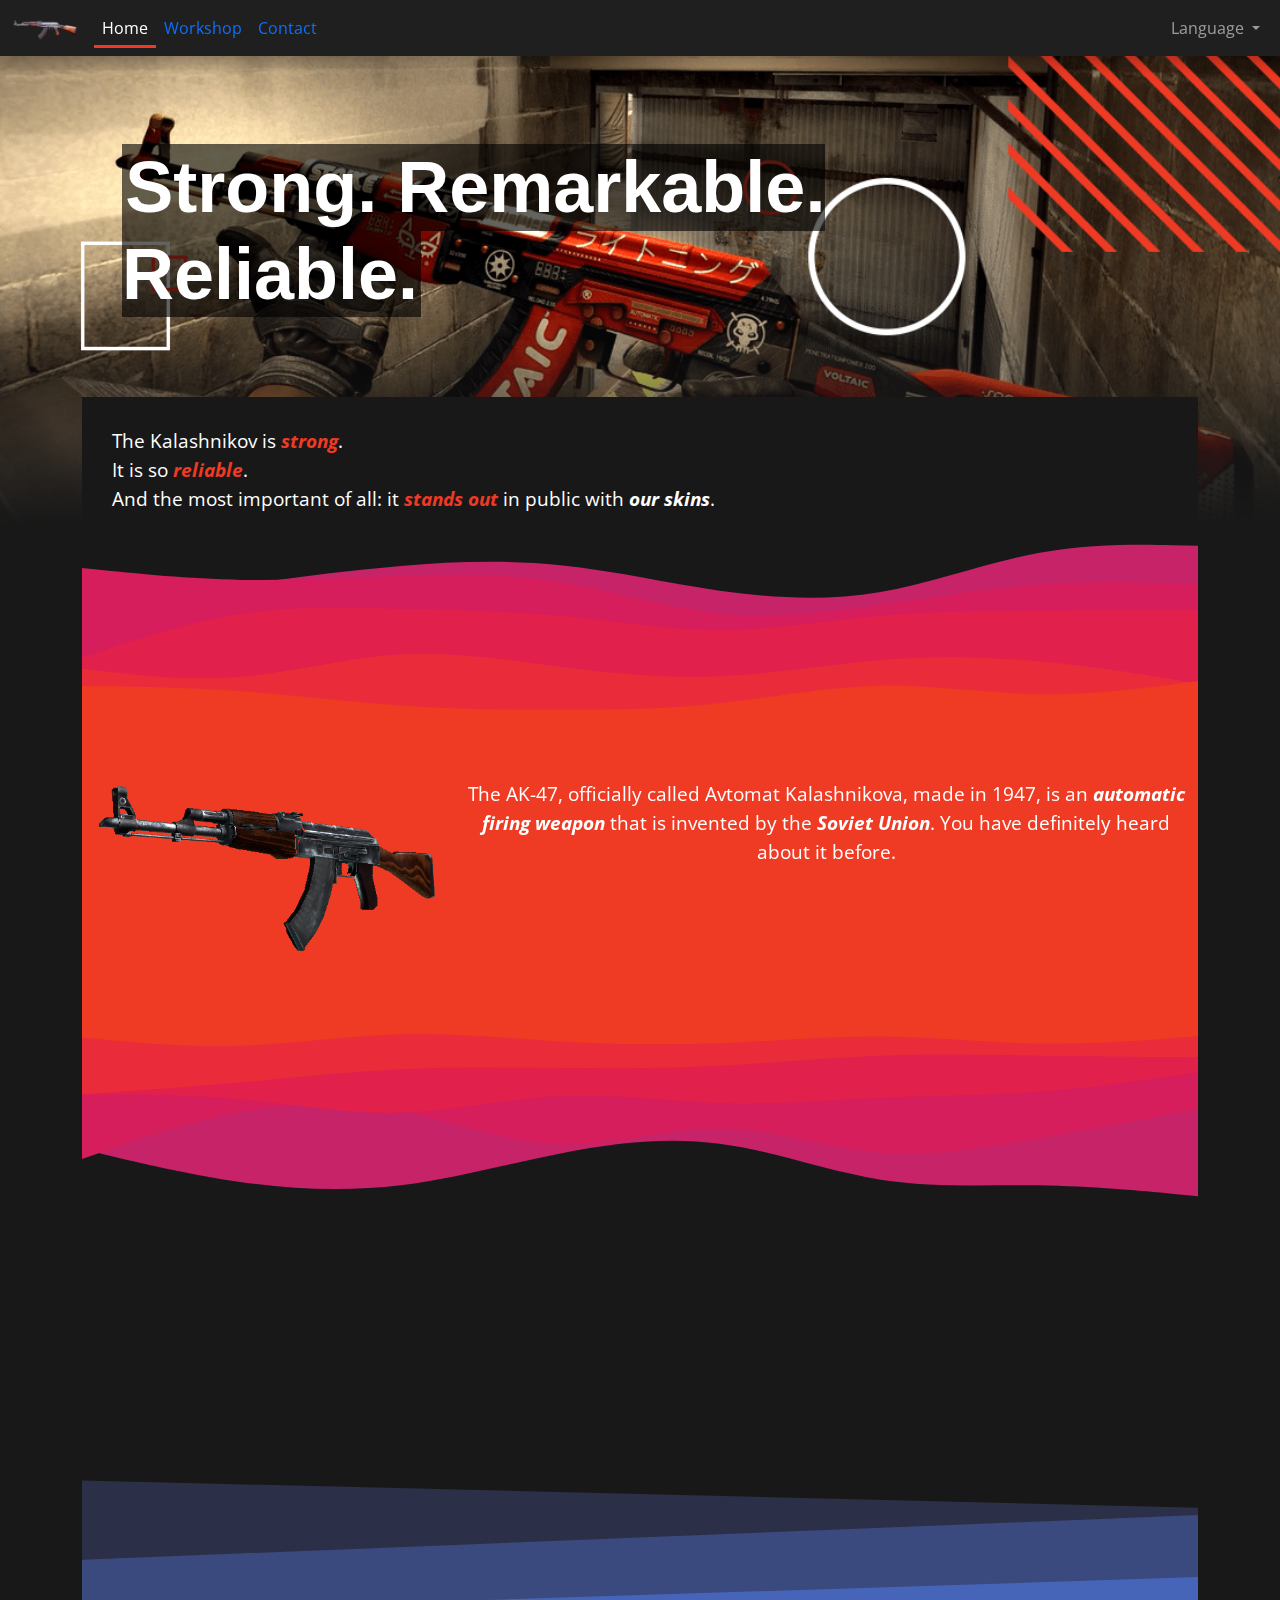
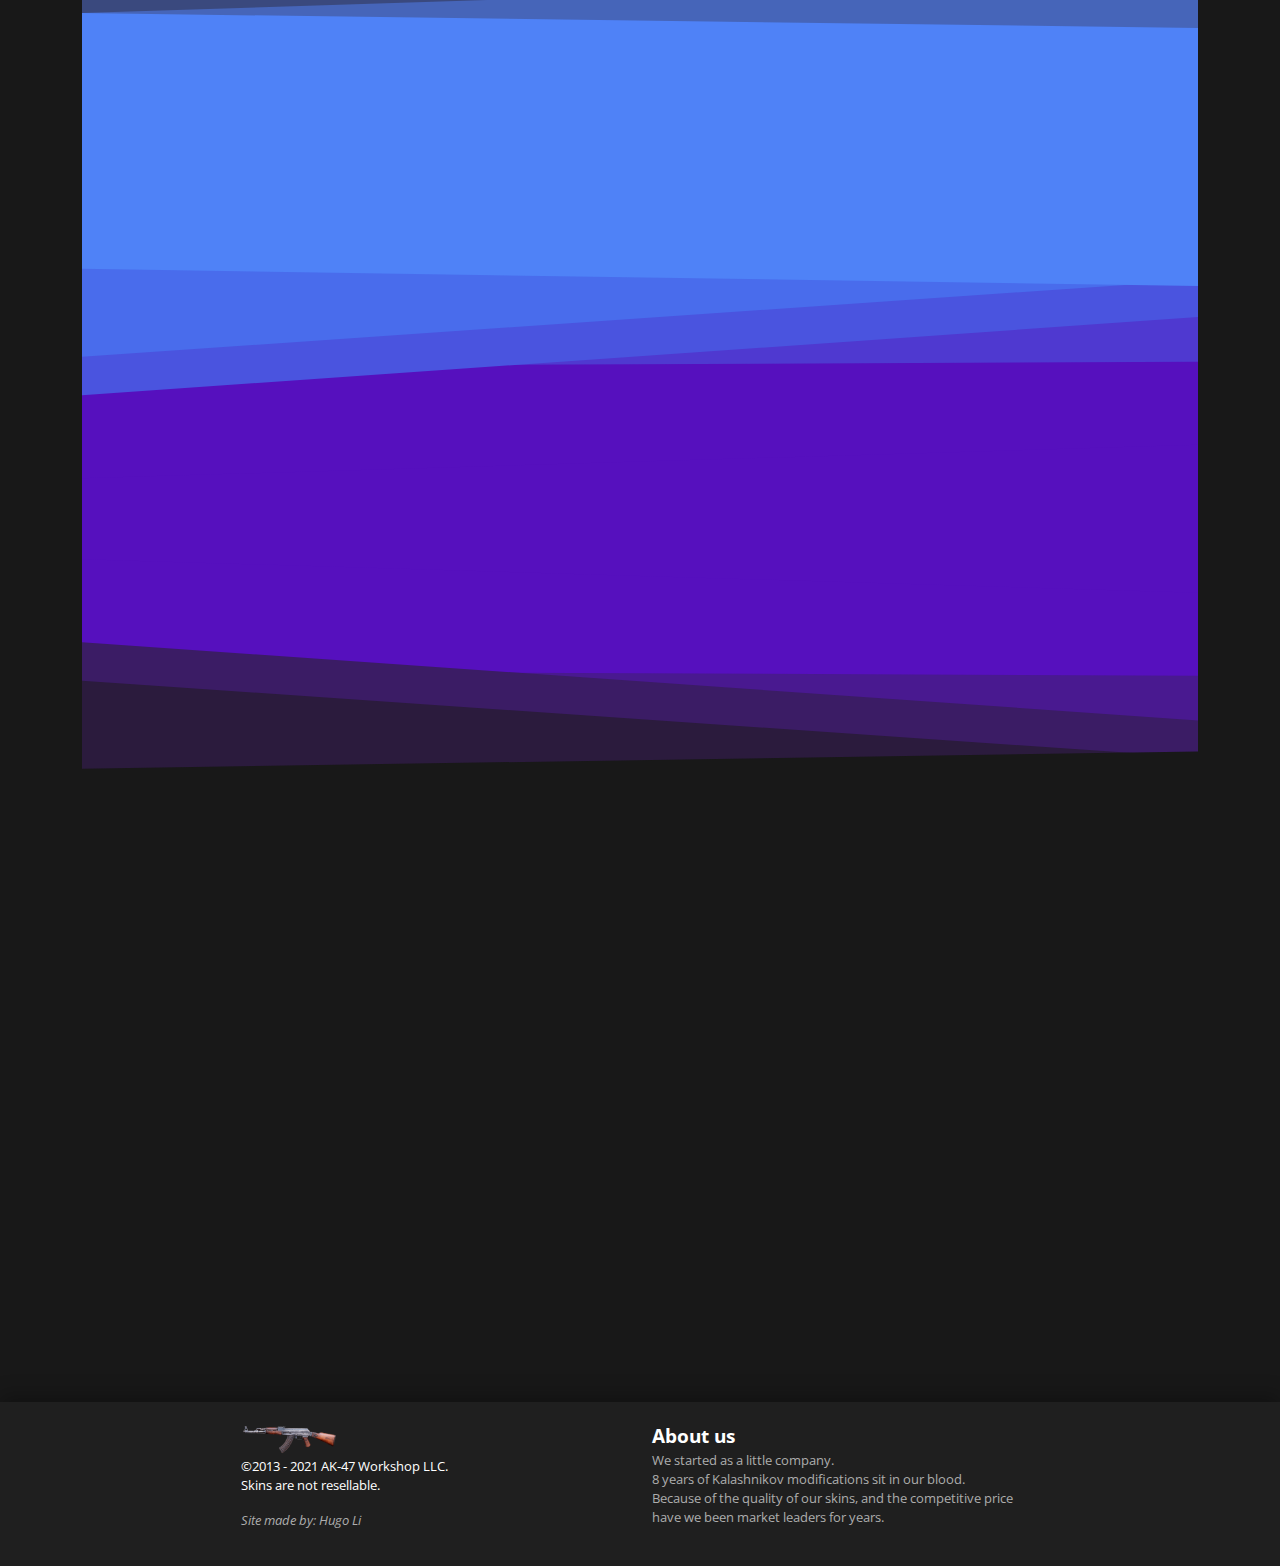
<file: lang-en/index.html>
<!DOCTYPE html>

<html lang="nl">

<head>
  <meta charset="UTF-8">
  <link href="https://fonts.googleapis.com/css?family=Open+Sans" rel="stylesheet">
  <link rel="stylesheet" href="https://fonts.googleapis.com/icon?family=Material+Icons+Outlined">
  <meta name="viewport" content="width=device-width, initial-scale=1.0">
  <link href="https://cdn.jsdelivr.net/npm/bootstrap@5.1.2/dist/css/bootstrap.min.css" rel="stylesheet">
  <script src="https://cdn.jsdelivr.net/npm/bootstrap@5.1.2/dist/js/bootstrap.bundle.min.js"></script>
  <link rel="stylesheet" href="../ITN.css">
  <link rel="stylesheet" href="https://unpkg.com/aos@next/dist/aos.css" />
  <title>AK-47 Workshop</title>
  <link rel="icon" href="../logo.png">
</head>

<body>
  <nav class="navbar navbar-expand-sm navbar-dark fixed-top dropshadow" style="background-color: #1f1f1f;">
    <div class="container-fluid">
      <a class="navbar-brand" href="#">
        <img src="../logo.png" width="auto" height="24">
      </a>
      <button class="navbar-toggler" type="button" data-bs-toggle="collapse" data-bs-target="#navbarNavDropdown"
        aria-controls="navbarNavDropdown" aria-expanded="false" aria-label="Toggle navigation">
        <span class="navbar-toggler-icon"></span>
      </button>
      <div class="collapse navbar-collapse" id="navbarNavDropdown">
        <ul class="navbar-nav me-auto">
          <li class="nav-item nav">
            <a class="nav-link active activenav" href="#">Home</a>
          </li>
          <li class="nav-item nav">
            <a class="nav-link" href="./workshop.html">Workshop</a>
          </li>
          <li class="nav-item nav">
            <a class="nav-link" href="./contact.html">Contact</a>
          </li>
        </ul>
        <ul class="navbar-nav ms-auto">
          <li class="nav-item dropdown">
            <a class="nav-link dropdown-toggle" href="#" id="navbarDropdownMenuLink" role="button"
              data-bs-toggle="dropdown" aria-expanded="false">
              Language
            </a>
            <ul class="dropdown-menu dropdown-menu-dark" style="background-color: #1f1f1f;"
              aria-labelledby="navbarDropdownMenuLink">
              <li><a class="dropdown-item" href="../lang-nl/index.html">NL</a></li>
              <li><a class="dropdown-item active" href="#">EN</a></li>
            </ul>
          </li>
        </ul>
      </div>
    </div>
  </nav>

  <div class="centerDiv">
    <img src="../indexImage2.png" class="headerImage noselect" />
  </div>
  <div class="container">

    <h1><span>Strong. Remarkable. <br>Reliable. </span></h1>
    <header>
      <p class="groter">The Kalashnikov is <span class="bold italic orange">strong</span>.
        <br>It is so <span class="bold italic orange">reliable</span>.
        <br>And the most important of all: it <span class="bold italic orange">stands out</span> in public with <span
          class="bold italic">our skins</span>.
      </p>
    </header>

    <div class="layer grijs-oranje"></div>

    <div class="container">
      <div class="row align-items-center" style="background-color: #ef3a24;">
        <div class="col-sm-4 text-center">
          <img src="../ak47.png" width="100%" data-aos="fade-left">
        </div>
        <div class="col-sm-8 text-center">
          <p class="white" data-aos="fade-left">The AK-47, officially called Avtomat Kalashnikova, made in 1947, is an
            <span class="bold italic">automatic firing weapon</span> that is invented by the <span
              class="bold italic">Soviet Union</span>. You have definitely heard about it before.</p>
          <p class="white" data-aos="fade-left">There are 500 million weapons that roam around the planet, where <span
              class="bold italic">100 million</span> are AK-47s.</p>
        </div>
      </div>
    </div>

    <div class="layer oranje-grijs"></div>
    <div class="legepadding-klein"></div>

    <nav>
      <div class="container">
        <div class="row align-items-center">
          <div class="col-sm-4 text-center" style="background-color: #181818;" data-aos="fade">
            <p class="white text-center" style="font-size: x-large;">Our pages:</p>
          </div>
          <div class="col-sm-4 text-center niet-wrappen" style="background-color: #181818;" data-aos="fade">
            <button class="grote-knop" onclick=window.location.href='workshop.html'>
              <a role="button" class="white italic"><span class="material-icons-outlined">store</span> Workshop</a>
            </button>
          </div>
          <div class="col-sm-4 text-center niet-wrappen" style="background-color: #181818;" data-aos="fade">
            <button class="grote-knop" onclick=window.location.href='contact.html'>
              <a role="button" class="white italic"><span class="material-icons-outlined">alternate_email</span>
                Contact</a>
            </button>
          </div>
        </div>
      </div>
    </nav>

    <div class="legepadding-klein"></div>
    <div class="layer grijs-blauw"></div>

    <div class="container">
      <div class="row align-items-center" style="background-color: #4f82f7;">
        <div class="col-sm-5 text-center" data-aos="fade-right">
          <p class="white bold" style="font-size: x-large; margin-bottom: -4px;">AK-47 Workshop</p>
          <p class="white italic">Based in Belgium</p>
        </div>
        <div class="col-sm-7 text-center">
          <p class="white" style="margin: 20px 40px;" data-aos="fade-right">The AK-47 is a masterpiece. Our company
            based in Belgium makes these weapons even more beautiful by modifying skins on them.
          </p>
          <p class="white" data-aos="fade-right">View our selection in the <span class="bold">Workshop</span>. <br>
            You can order and make an appointment with us in <span class="bold">Contact</span>.</p>
        </div>
      </div>
    </div>

    <div class="layer blauw-paars"></div>

    <div style="background-color: #5610be; padding-bottom: 0px;">
      <div id="demo" class="carousel slide" data-bs-ride="carousel" data-aos="fade">

        <div class="carousel-inner">
          <div class="carousel-item active" data-bs-interval="4000">
            <figure class="text-center">
              <blockquote class="blockquote">
                <p class="white" style="padding: 0px 50px">Very friendly people. They've modified my AK-47 and it
                  couldn't be any better.</p>
              </blockquote>
              <figcaption class="blockquote-footer" style="color:rgb(173, 173, 173);">
                Popular writer in <cite title="Source Title">HLN</cite>
              </figcaption>
            </figure>
          </div>
          <div class="carousel-item" data-bs-interval="4000">
            <figure class="text-center">
              <blockquote class="blockquote">
                <p class="white" style="padding: 0px 50px">Insanely pretty skins. They are a real game changer.</p>
              </blockquote>
              <figcaption class="blockquote-footer" style="color:rgb(173, 173, 173);">
                Writer in <cite title="Source Title">VRT NWS</cite>
              </figcaption>
            </figure>
          </div>
          <div class="carousel-item" data-bs-interval="4000">
            <figure class="text-center">
              <blockquote class="blockquote">
                <p class="white" style="padding: 0px 50px">I recommend this so much! Never in my life have I seen such
                  pretty guns before me.</p>
              </blockquote>
              <figcaption class="blockquote-footer" style="color:rgb(173, 173, 173);">
                Ministry of Security Belgium
              </figcaption>
            </figure>
          </div>
        </div>

        <button class="carousel-control-prev" type="button" data-bs-target="#demo" data-bs-slide="prev">
          <span class="carousel-control-prev-icon"></span>
        </button>
        <button class="carousel-control-next" type="button" data-bs-target="#demo" data-bs-slide="next">
          <span class="carousel-control-next-icon"></span>
        </button>
      </div>
    </div>

    <div class="layer paars-grijs"></div>

    <div class="legepadding"></div>

    <div class="container">
      <div class="row">
        <div class="col-lg-4" data-aos="fade-down">
          <p class="white bold">How does an <span class="orange">AK-47</span> work?</p>
          <p class="white italic text-sm-end text-fluid">"The world's most popular weapon. A weapon that all fighters
            love. An elegantly simple 9lb amalgamation of forged steel and plywood. It won't break, won't seize, and
            won't overheat. It will shoot whether it is covered in mud or filled
            with sand. It is so simple that even a child can use it; and they do. The Soviets put the gun on a coin.
            Mozambique put it on their flag. Since the end of the Cold War, the Kalashnikov has become the largest
            export product of the Russian people." </p>
        </div>
        <div class="col-lg-8" data-aos="fade-up">
          <div class="containerembed">
            <iframe src="https://www.youtube.com/embed/_eQLFVpOYm4" frameborder="0" allowfullscreen
              class="video"></iframe>
          </div>
        </div>
      </div>
    </div>

    <div class="legepadding"></div>

  </div>
  <div class="container-fluid dropshadowtop" style="padding: 20px; background-color:#1f1f1f">
    <div class="container">
      <div class="row">
        <div class="col-sm-6 footerpadding">
          <a class="navbar-brand" href="#">
            <img src="../logo.png" width="auto" height="35">
          </a>
          <p class="kleiner white">©2013 - 2021 AK-47 Workshop LLC.<br>
            Skins are not resellable.</p>
          <p class="kleiner white italic" style="color:rgb(173, 173, 173);">Site made by: Hugo Li</p>
        </div>
        <div class="col-sm-6 footerpadding-rechts">
          <p class="kleiner white" style="color:rgb(173, 173, 173);"><span class="bold groter white">About us</span><br>
            We started as a little company. <br>
            8 years of Kalashnikov modifications sit in our blood.<br>
            Because of the quality of our skins, and the competitive price have we been market leaders for years.
            <br>
          </p>
        </div>
      </div>
    </div>
  </div>

  <script src="https://unpkg.com/aos@next/dist/aos.js"></script>
  <script>
    AOS.init();
    AOS.init({
      // Global settings:
      disable: false, // accepts following values: 'phone', 'tablet', 'mobile', boolean, expression or function
      startEvent: 'DOMContentLoaded', // name of the event dispatched on the document, that AOS should initialize on
      initClassName: 'aos-init', // class applied after initialization
      animatedClassName: 'aos-animate', // class applied on animation
      useClassNames: false, // if true, will add content of `data-aos` as classes on scroll
      disableMutationObserver: false, // disables automatic mutations' detections (advanced)
      debounceDelay: 50, // the delay on debounce used while resizing window (advanced)
      throttleDelay: 99, // the delay on throttle used while scrolling the page (advanced)

      // Settings that can be overridden on per-element basis, by `data-aos-*` attributes:
      offset: 100, // offset (in px) from the original trigger point
      delay: 200, // values from 0 to 3000, with step 50ms
      duration: 1200, // values from 0 to 3000, with step 50ms
      easing: 'ease', // default easing for AOS animations
      once: false, // whether animation should happen only once - while scrolling down
      mirror: false, // whether elements should animate out while scrolling past them
      anchorPlacement: 'top-bottom', // defines which position of the element regarding to window should trigger the animation
    });
  </script>
</body>

</html>
</file>
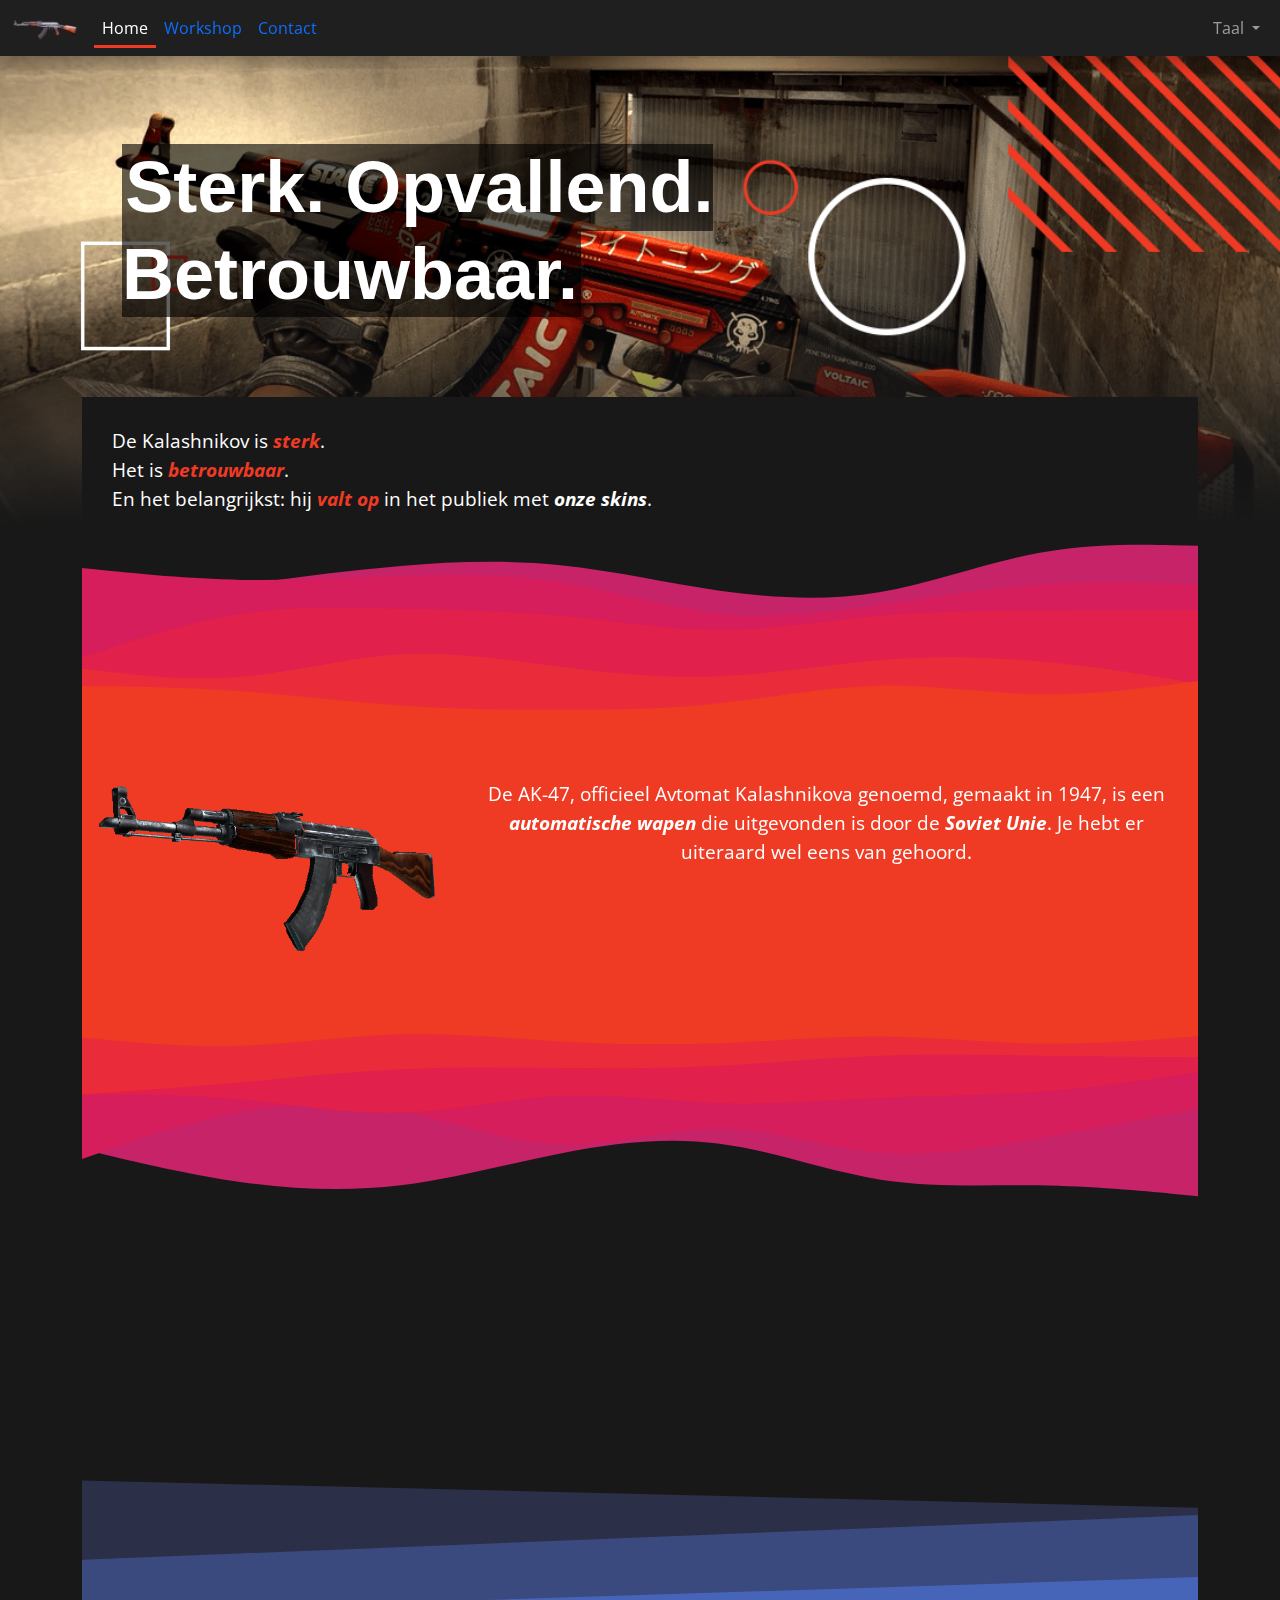
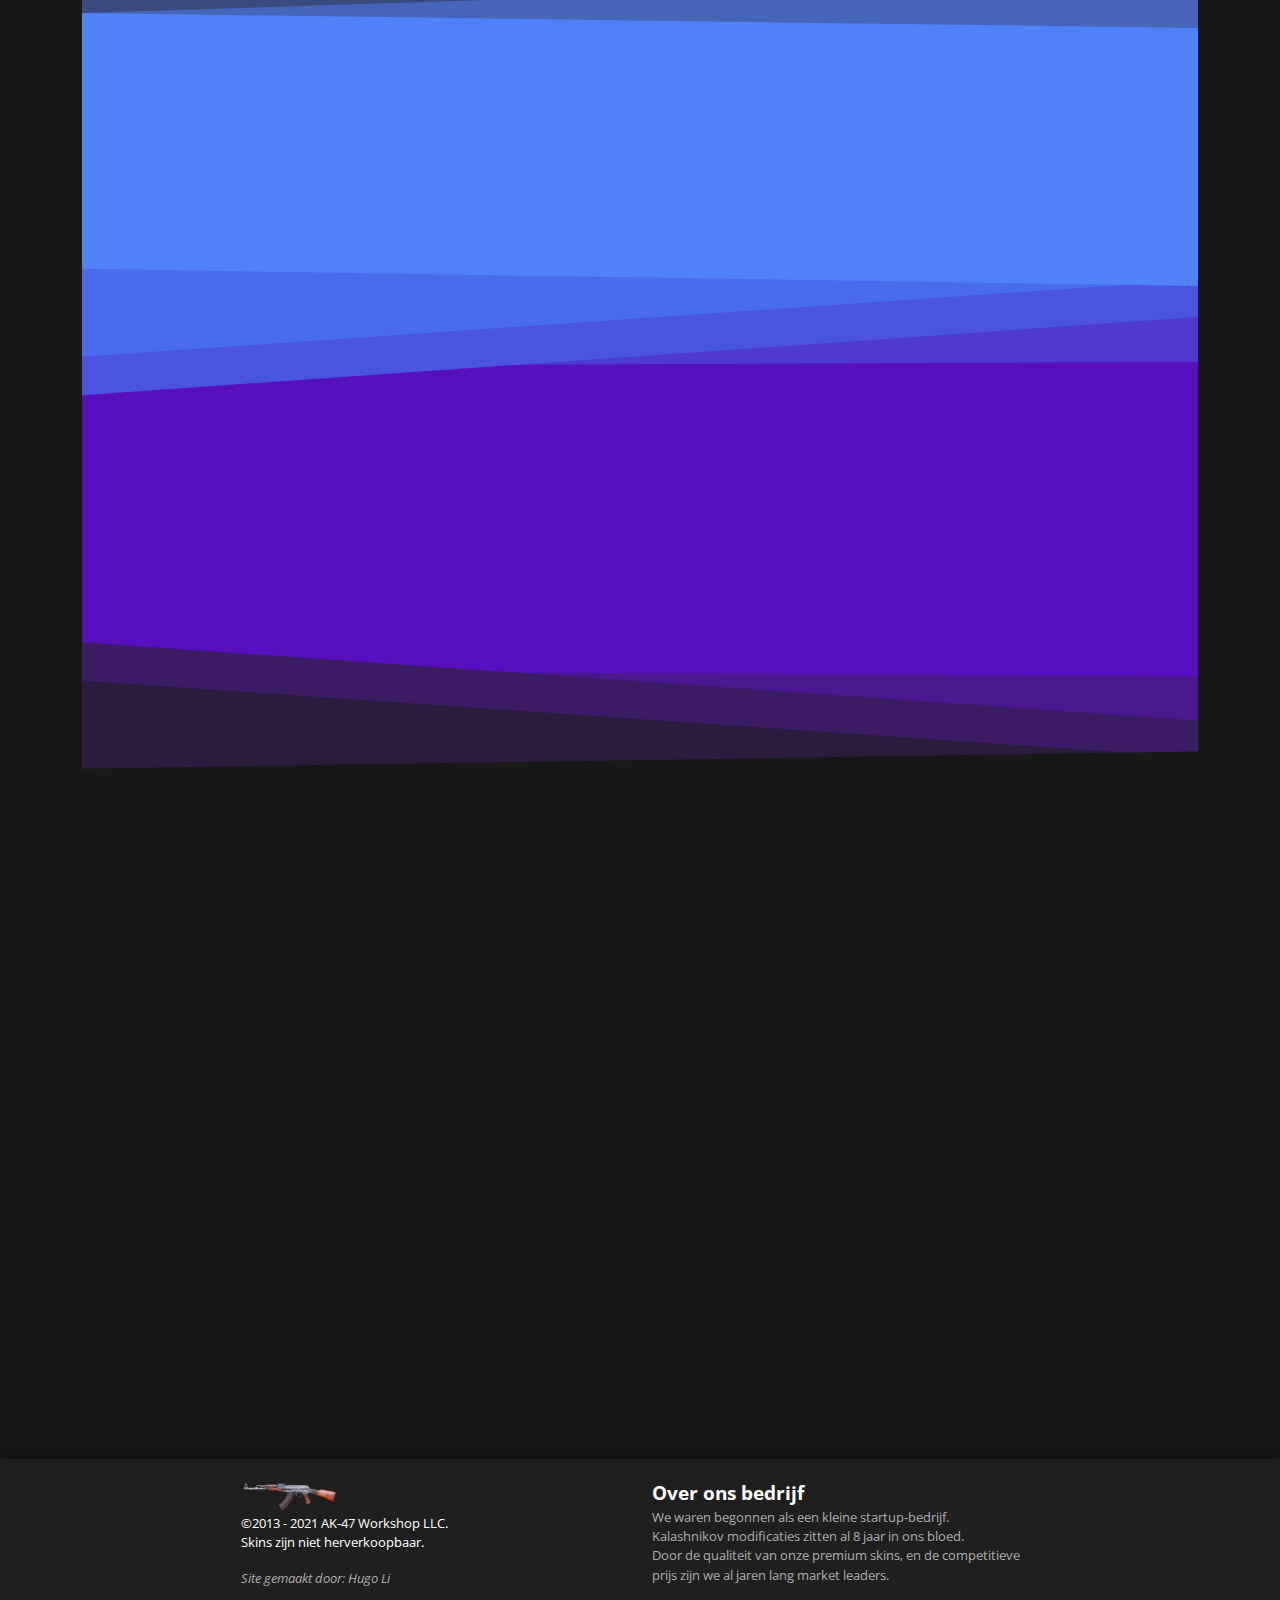
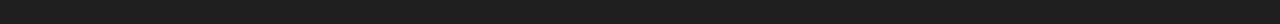
<file: lang-nl/index.html>
<!DOCTYPE html>

<html lang="nl">

<head>
  <meta charset="UTF-8">
  <link href="https://fonts.googleapis.com/css?family=Open+Sans" rel="stylesheet">
  <link rel="stylesheet" href="https://fonts.googleapis.com/icon?family=Material+Icons+Outlined">
  <meta name="viewport" content="width=device-width, initial-scale=1.0 maximum-scale=1.0, user-scalable=no">
  <link href="https://cdn.jsdelivr.net/npm/bootstrap@5.1.2/dist/css/bootstrap.min.css" rel="stylesheet">
  <script src="https://cdn.jsdelivr.net/npm/bootstrap@5.1.2/dist/js/bootstrap.bundle.min.js"></script>
  <link rel="stylesheet" href="../ITN.css">
  <link rel="stylesheet" href="https://unpkg.com/aos@next/dist/aos.css" />
  <title>AK-47 Workshop</title>
  <link rel="icon" href="../logo.png">
</head>

<body>
  <nav class="navbar navbar-expand-sm navbar-dark fixed-top dropshadow" style="background-color: #1f1f1f;">
    <div class="container-fluid">
      <a class="navbar-brand" href="#">
        <img src="../logo.png" width="auto" height="24">
      </a>
      <button class="navbar-toggler" type="button" data-bs-toggle="collapse" data-bs-target="#navbarNavDropdown"
        aria-controls="navbarNavDropdown" aria-expanded="false" aria-label="Toggle navigation">
        <span class="navbar-toggler-icon"></span>
      </button>
      <div class="collapse navbar-collapse" id="navbarNavDropdown">
        <ul class="navbar-nav me-auto">
          <li class="nav-item nav">
            <a class="nav-link active activenav" href="#">Home</a>
          </li>
          <li class="nav-item nav">
            <a class="nav-link" href="./workshop.html">Workshop</a>
          </li>
          <li class="nav-item nav">
            <a class="nav-link" href="./contact.html">Contact</a>
          </li>
        </ul>
        <ul class="navbar-nav ms-auto">
          <li class="nav-item dropdown">
            <a class="nav-link dropdown-toggle" href="#" id="navbarDropdownMenuLink" role="button" data-bs-toggle="dropdown" aria-expanded="false">
              Taal
            </a>
            <ul class="dropdown-menu dropdown-menu-dark" style="background-color: #1f1f1f;" aria-labelledby="navbarDropdownMenuLink">
              <li><a class="dropdown-item active" href="#">NL</a></li>
              <li><a class="dropdown-item" href="../lang-en/index.html">EN</a></li>
            </ul>
          </li>
        </ul>
      </div>
    </div>
  </nav>

  <div class="centerDiv">
    <img src="../indexImage2.png" class="headerImage noselect" />
  </div>
  <div class="container">

    <h1><span>Sterk. Opvallend. <br>Betrouwbaar. </span></h1>
    <header>
      <p class="groter">De Kalashnikov is <span class="bold italic orange">sterk</span>.
        <br>Het is <span class="bold italic orange">betrouwbaar</span>.
        <br>En het belangrijkst: hij <span class="bold italic orange">valt op</span> in het publiek met <span
          class="bold italic">onze skins</span>.
      </p>
    </header>

    <div class="layer grijs-oranje"></div>

    <div class="container">
      <div class="row align-items-center" style="background-color: #ef3a24;">
        <div class="col-sm-4 text-center">
          <img src="../ak47.png" width="100%" data-aos="fade-left">
        </div>
        <div class="col-sm-8 text-center">
          <p class="white" data-aos="fade-left">De AK-47, officieel Avtomat Kalashnikova genoemd, gemaakt in 1947, is een <span
              class="bold italic">automatische wapen</span> die uitgevonden
            is door de <span class="bold italic">Soviet Unie</span>. Je hebt er uiteraard wel eens van gehoord.</p>
          <p class="white" data-aos="fade-left">Er zijn 500 miljoen wapens die rond zwervelen op aarde, waarvan <span
              class="bold italic">100 miljoen</span> de AK-47 is.</p>
        </div>
      </div>
    </div>

    <div class="layer oranje-grijs"></div>
    <div class="legepadding-klein"></div>

    <nav>
      <div class="container">
        <div class="row align-items-center">
          <div class="col-sm-4 text-center" style="background-color: #181818;" data-aos="fade">
            <p class="white text-center" style="font-size: x-large;">Onze pagina's:</p>
          </div>
          <div class="col-sm-4 text-center niet-wrappen" style="background-color: #181818;" data-aos="fade">
            <button class="grote-knop" onclick=window.location.href='workshop.html'>
              <a role="button" class="white italic"><span class="material-icons-outlined">store</span> Workshop</a>
            </button>
          </div>
          <div class="col-sm-4 text-center niet-wrappen" style="background-color: #181818;" data-aos="fade">
            <button class="grote-knop" onclick=window.location.href='contact.html'>
              <a role="button" class="white italic"><span class="material-icons-outlined">alternate_email</span>
                Contact</a>
            </button>
          </div>
        </div>
      </div>
    </nav>

    <div class="legepadding-klein"></div>
    <div class="layer grijs-blauw"></div>

    <div class="container">
      <div class="row align-items-center" style="background-color: #4f82f7;">
        <div class="col-sm-5 text-center" data-aos="fade-right">
          <p class="white bold" style="font-size: x-large; margin-bottom: -4px;">AK-47 Workshop</p>
          <p class="white italic">gebaseerd in België</p>
        </div>
        <div class="col-sm-7 text-center">
          <p class="white" style="margin: 20px 40px;" data-aos="fade-right">De AK-47 is een meesterwerk. Ons bedrijf
            liggend in België maakt de wapens nog prachtiger door er skins op te
            modificeren.
          </p>
          <p class="white" data-aos="fade-right">Bekijk onze selectie in de <span class="bold">Workshop</span>. <br>
            Via <span class="bold">Contact</span> kunt u bestellen en afspraken maken bij ons.</p>
        </div>
      </div>
    </div>

    <div class="layer blauw-paars"></div>

    <div style="background-color: #5610be; padding-bottom: 0px;">
      <div id="demo" class="carousel slide" data-bs-ride="carousel" data-aos="fade">

        <div class="carousel-inner">
          <div class="carousel-item active" data-bs-interval="4000">
            <figure class="text-center">
              <blockquote class="blockquote">
                <p class="white" style="padding: 0px 50px">Zeer vriendelijke mensen. Ze hebben mijn AK-47 gemodificeerd
                  en het is top qualiteit.</p>
              </blockquote>
              <figcaption class="blockquote-footer" style="color:rgb(173, 173, 173);">
                Bekende schrijver in <cite title="Source Title">HLN</cite>
              </figcaption>
            </figure>
          </div>
          <div class="carousel-item" data-bs-interval="4000">
            <figure class="text-center">
              <blockquote class="blockquote">
                <p class="white" style="padding: 0px 50px">Hele mooie skins die je nergens anders vindt. Echt een game
                  changer.</p>
              </blockquote>
              <figcaption class="blockquote-footer" style="color:rgb(173, 173, 173);">
                Schijver in <cite title="Source Title">VRT NWS</cite>
              </figcaption>
            </figure>
          </div>
          <div class="carousel-item" data-bs-interval="4000">
            <figure class="text-center">
              <blockquote class="blockquote">
                <p class="white" style="padding: 0px 50px">Dit is echt een aanrader! Nog nooit heb ik zo'n mooie wapens
                  voor mij gezien.</p>
              </blockquote>
              <figcaption class="blockquote-footer" style="color:rgb(173, 173, 173);">
                Ministerie van Veiligheid België
              </figcaption>
            </figure>
          </div>
        </div>

        <button class="carousel-control-prev" type="button" data-bs-target="#demo" data-bs-slide="prev">
          <span class="carousel-control-prev-icon"></span>
        </button>
        <button class="carousel-control-next" type="button" data-bs-target="#demo" data-bs-slide="next">
          <span class="carousel-control-next-icon"></span>
        </button>
      </div>
    </div>

    <div class="layer paars-grijs"></div>

    <div class="legepadding"></div>

    <div class="container">
      <div class="row">
        <div class="col-lg-4" data-aos="fade-down">
          <p class="white bold">Hoe werkt een <span class="orange">AK-47</span> ?</p>
          <p class="white italic text-sm-end text-fluid">" 's Werelds meest populaire wapen. Een wapen waar alle
            vechters van houden. Een elegant eenvoudige 9 pond samensmelting van gesmeed staal en multiplex. Het breekt
            niet, loopt niet vast en raakt niet oververhit. Het zal schieten, of het nu bedekt is met modder of gevuld
            is met zand. Het is zo eenvoudig dat zelfs een kind het kan gebruiken; en dat doen ze. De Sovjets zetten het
            pistool op een munt. Mozambique zette het op hun vlag. Sinds het einde van de Koude Oorlog is de Kalasjnikov
            het grootste exportproduct van het Russische volk geworden." </p>
        </div>
        <div class="col-lg-8" data-aos="fade-up">
          <div class="containerembed">
            <iframe src="https://www.youtube.com/embed/_eQLFVpOYm4" frameborder="0" allowfullscreen
              class="video"></iframe>
          </div>
        </div>
      </div>
    </div>

    <div class="legepadding"></div>

  </div>
  <div class="container-fluid dropshadowtop" style="padding: 20px; background-color:#1f1f1f">
    <div class="container">
      <div class="row">
        <div class="col-sm-6 footerpadding">
          <a class="navbar-brand" href="#">
            <img src="../logo.png" width="auto" height="35">
          </a>
          <p class="kleiner white">©2013 - 2021 AK-47 Workshop LLC.<br>
            Skins zijn niet herverkoopbaar.</p>
          <p class="kleiner white italic" style="color:rgb(173, 173, 173);">Site gemaakt door: Hugo Li</p>
        </div>
        <div class="col-sm-6 footerpadding-rechts">
          <p class="kleiner white" style="color:rgb(173, 173, 173);"><span class="bold groter white">Over ons
              bedrijf</span><br>
            We waren begonnen als een kleine startup-bedrijf. <br>
            Kalashnikov modificaties zitten al 8 jaar in ons bloed.<br>
            Door de qualiteit van onze premium skins, en de competitieve prijs zijn we al jaren lang market leaders.
            <br>
          </p>
        </div>
      </div>
    </div>
  </div>

  <script src="https://unpkg.com/aos@next/dist/aos.js"></script>
  <script>
    AOS.init();
    AOS.init({
      // Global settings:
      disable: false, // accepts following values: 'phone', 'tablet', 'mobile', boolean, expression or function
      startEvent: 'DOMContentLoaded', // name of the event dispatched on the document, that AOS should initialize on
      initClassName: 'aos-init', // class applied after initialization
      animatedClassName: 'aos-animate', // class applied on animation
      useClassNames: false, // if true, will add content of `data-aos` as classes on scroll
      disableMutationObserver: false, // disables automatic mutations' detections (advanced)
      debounceDelay: 50, // the delay on debounce used while resizing window (advanced)
      throttleDelay: 99, // the delay on throttle used while scrolling the page (advanced)

      // Settings that can be overridden on per-element basis, by `data-aos-*` attributes:
      offset: 100, // offset (in px) from the original trigger point
      delay: 200, // values from 0 to 3000, with step 50ms
      duration: 1200, // values from 0 to 3000, with step 50ms
      easing: 'ease', // default easing for AOS animations
      once: false, // whether animation should happen only once - while scrolling down
      mirror: false, // whether elements should animate out while scrolling past them
      anchorPlacement: 'top-bottom', // defines which position of the element regarding to window should trigger the animation
    });
  </script>
</body>

</html>
</file>
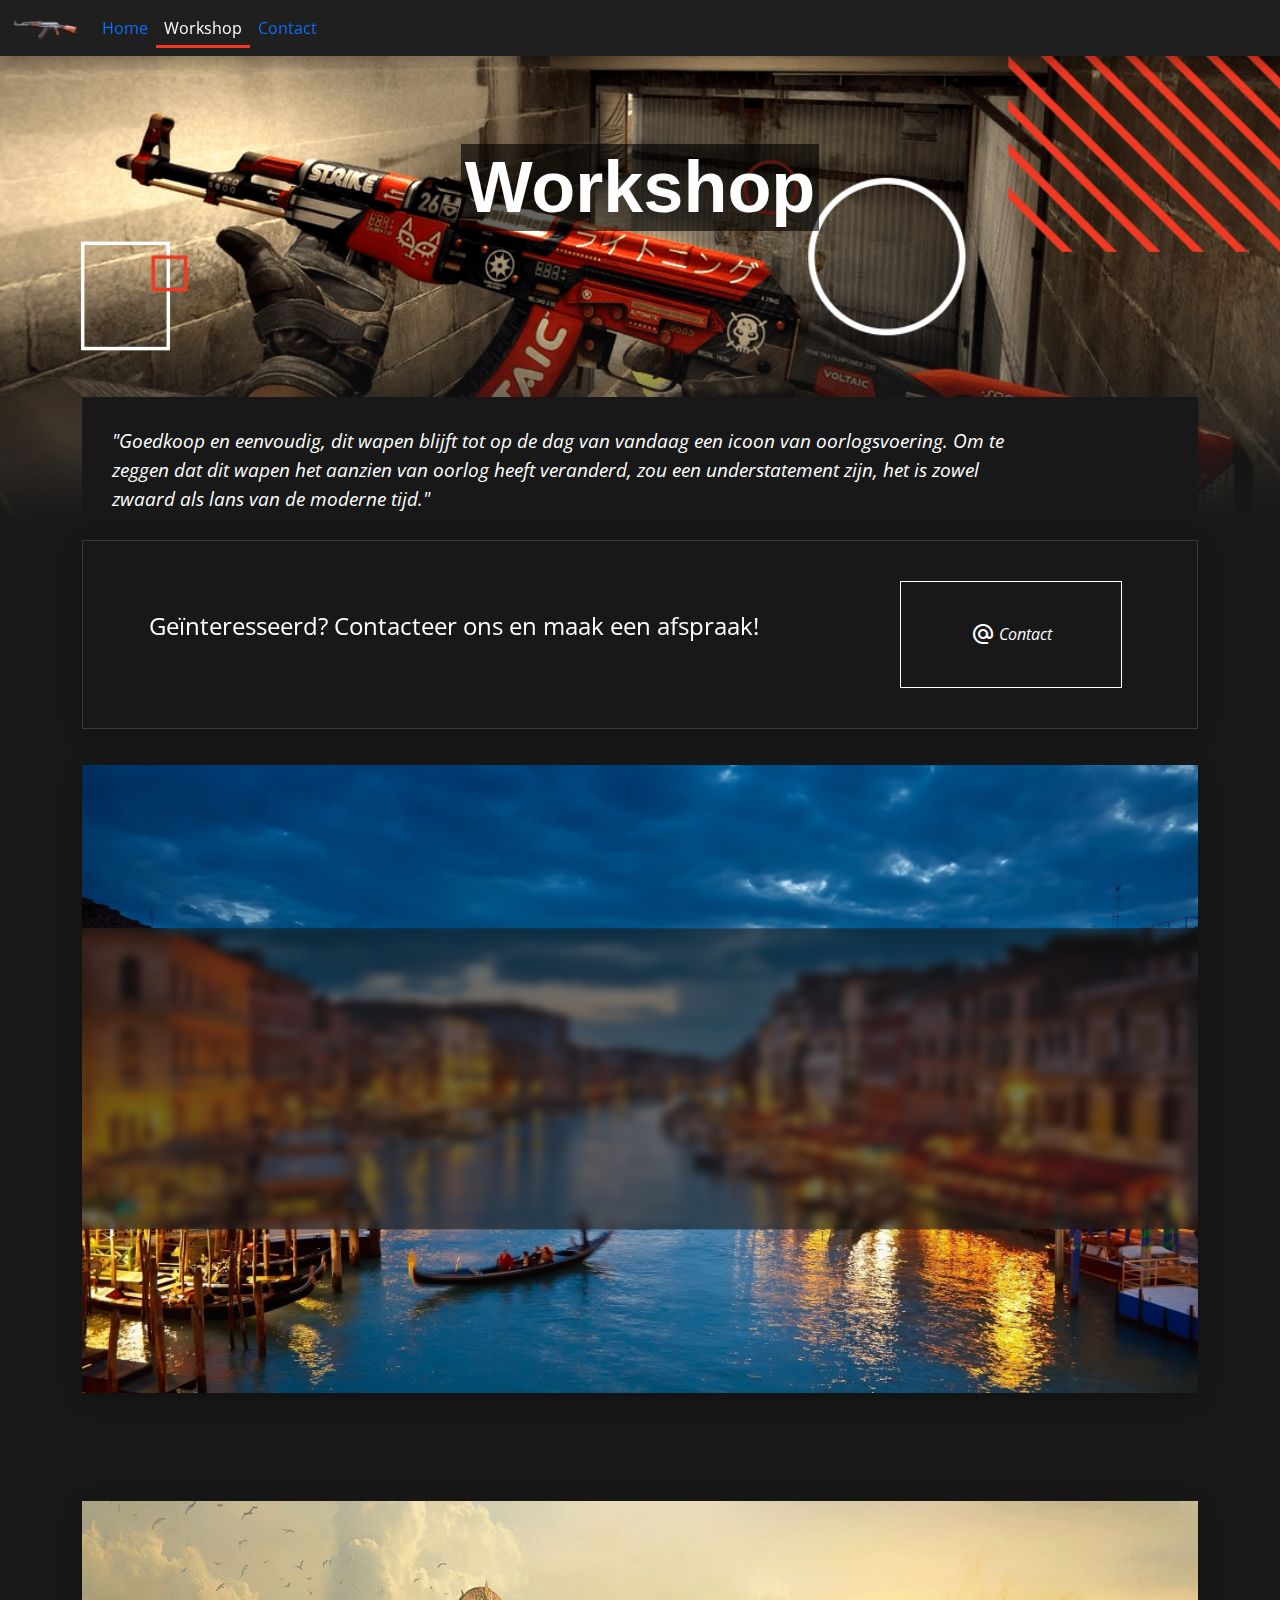
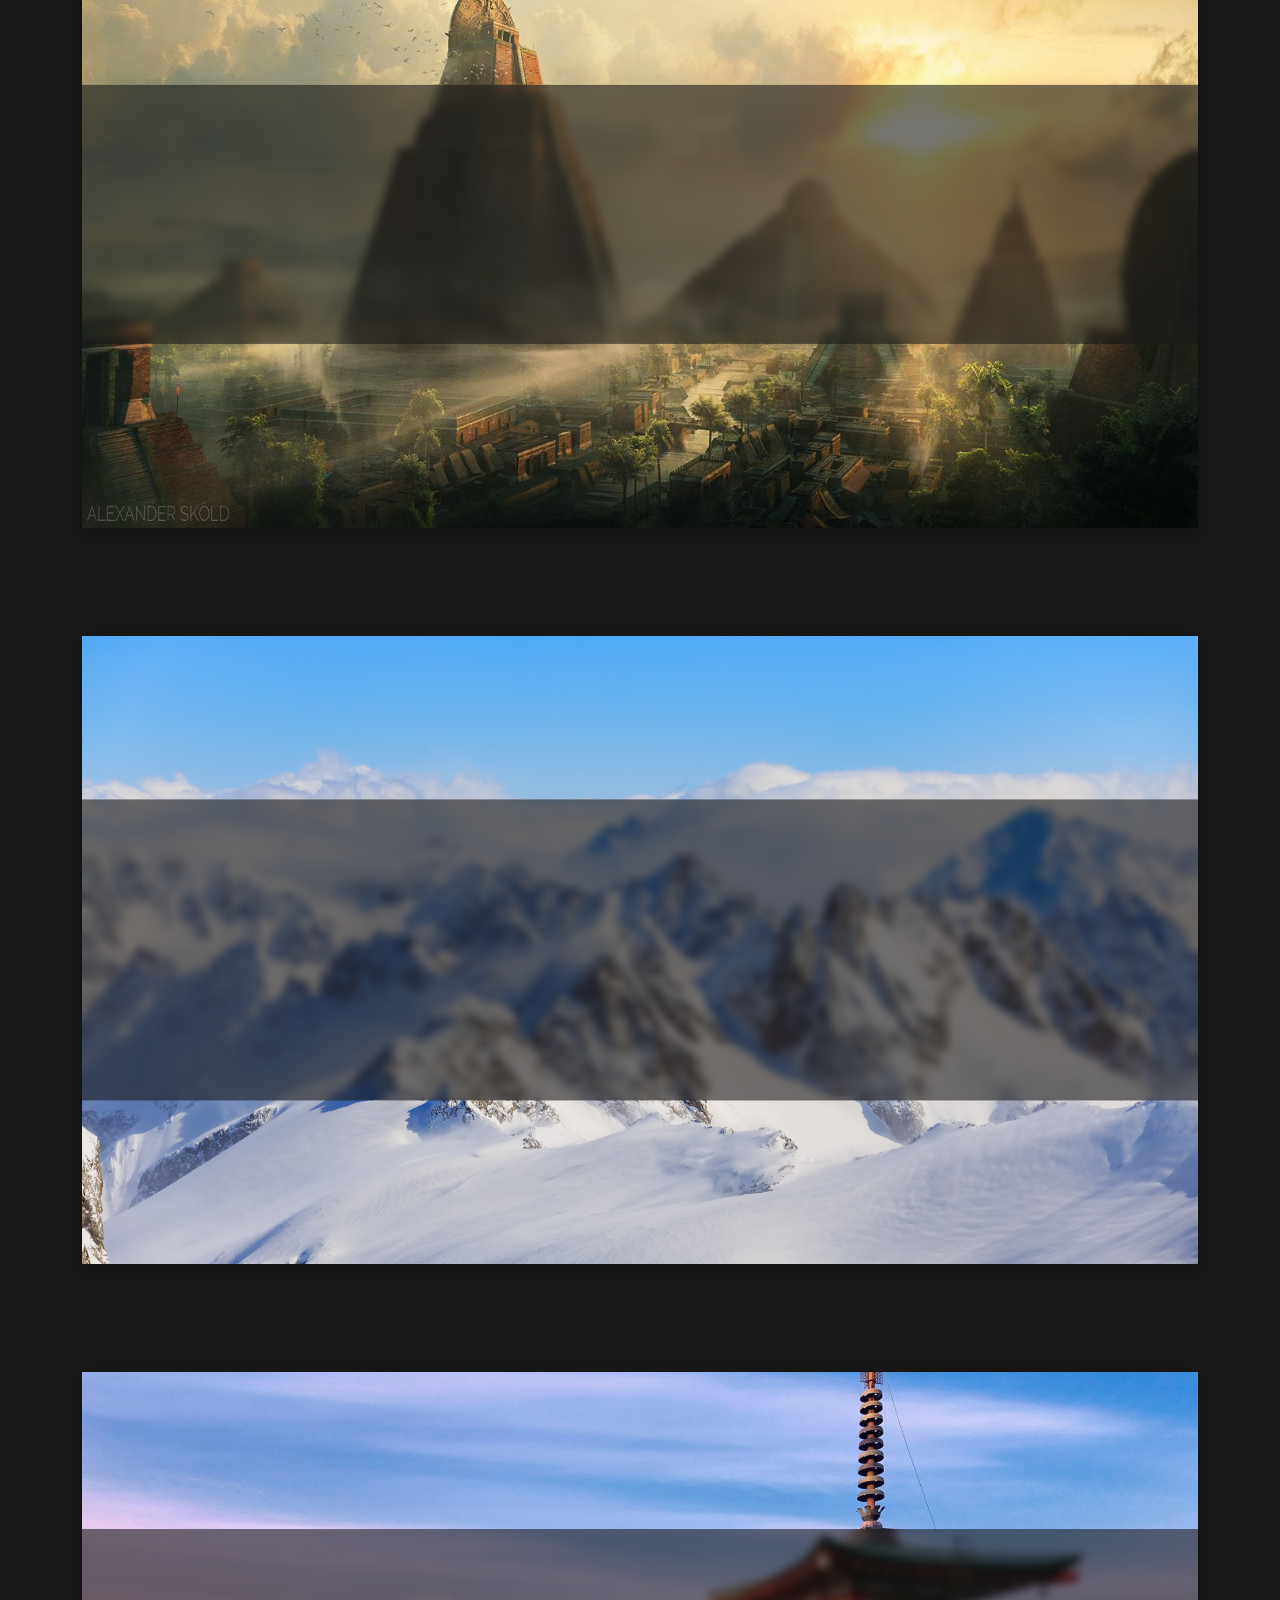
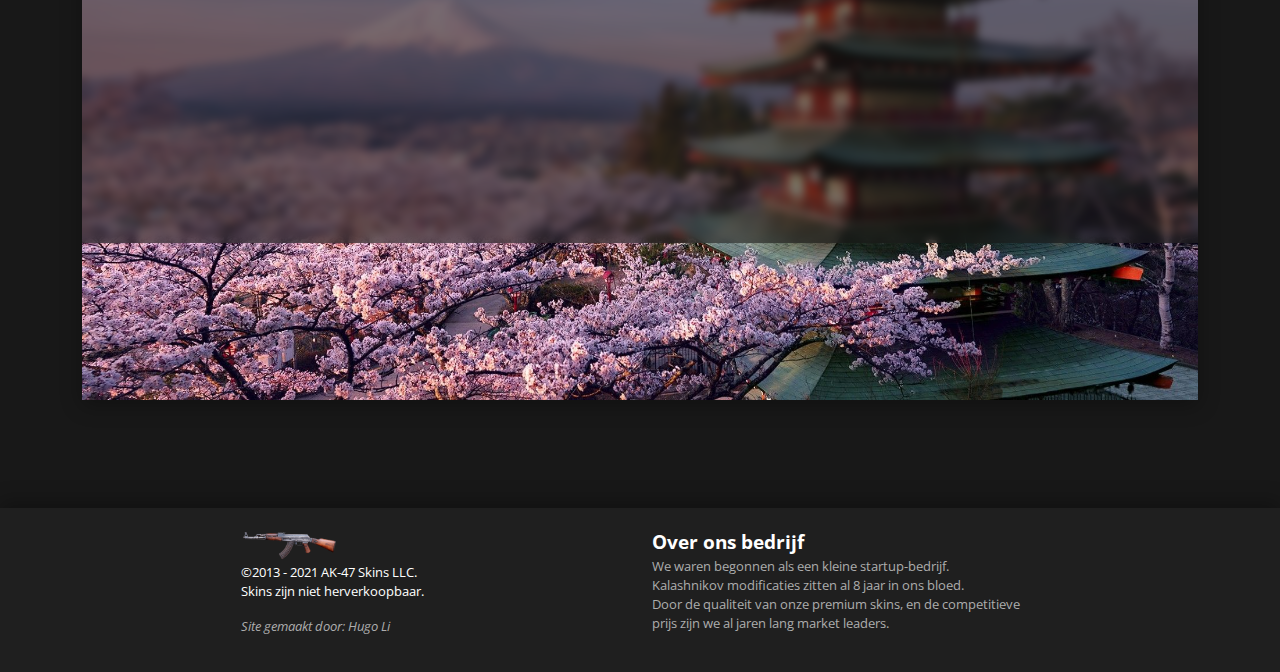
<file: workshop.html>
<!DOCTYPE html>

<html lang="nl">

<head>
  <meta charset="UTF-8">
  <link href="https://fonts.googleapis.com/css?family=Open+Sans" rel="stylesheet">
  <link rel="stylesheet" href="https://fonts.googleapis.com/icon?family=Material+Icons+Outlined">
  <meta name="viewport" content="width=device-width, initial-scale=1.0">
  <link href="https://cdn.jsdelivr.net/npm/bootstrap@5.1.2/dist/css/bootstrap.min.css" rel="stylesheet">
  <script src="https://cdn.jsdelivr.net/npm/bootstrap@5.1.2/dist/js/bootstrap.bundle.min.js"></script>
  <link rel="stylesheet" href="ITN.css">
  <link rel="stylesheet" href="https://unpkg.com/aos@next/dist/aos.css" />
  <title>AK-47 Workshop</title>
  <link rel="icon" href="./logo.png">
</head>

<body>
  <nav class="navbar navbar-expand-sm navbar-dark fixed-top dropshadow" style="background-color: #1f1f1f;">
    <div class="container-fluid">
      <a class="navbar-brand" href="#">
        <img src="./logo.png" width="auto" height="24">
      </a>
      <button class="navbar-toggler" type="button" data-bs-toggle="collapse" data-bs-target="#navbarNavDropdown"
        aria-controls="navbarNavDropdown" aria-expanded="false" aria-label="Toggle navigation">
        <span class="navbar-toggler-icon"></span>
      </button>
      <div class="collapse navbar-collapse" id="navbarNavDropdown">
        <ul class="navbar-nav">
          <li class="nav-item nav">
            <a class="nav-link" href="./index.html">Home</a>
          </li>
          <li class="nav-item nav">
            <a class="nav-link active activenav" href="#">Workshop</a>
          </li>
          <li class="nav-item nav">
            <a class="nav-link" href="./contact.html">Contact</a>
          </li>
        </ul>
      </div>
    </div>
  </nav>

  <div class="centerDiv">
    <img src="indexImage2.png" class="headerImage noselect" />
  </div>

  <div class="container">
    <h1 class="noselect text-center"><span>Workshop</span><br><br></h1>
    <header>
      <p class="groter footerpadding-rechts italic"> "Goedkoop en eenvoudig, dit wapen blijft tot op de dag van vandaag
        een icoon van oorlogsvoering. Om te
        zeggen dat dit wapen het aanzien van oorlog heeft veranderd, zou een understatement zijn, het is zowel zwaard
        als lans
        van de moderne tijd."
      </p>
    </header>

    <div class="container dropshadow divhover" style="border: 1px solid #3b3b3b;">
      <div class="row align-items-center">
        <div class="col-sm-8 text-center" data-aos="fade">
          <p class="white text-center" style="font-size: x-large;">Geïnteresseerd? Contacteer ons en maak een afspraak!
          </p>
        </div>
        <div class="col-sm-4 text-center niet-wrappen" data-aos="fade">
          <button class="grote-knop" onclick=window.location.href='/contact.html'>
            <a role="button" class="white italic"><span class="material-icons-outlined">alternate_email</span>
              Contact</a>
          </button>
        </div>
      </div>
    </div>
    <div class="legepadding-klein"></div>

    <!--workshop 1-->
    <div class="dropshadow centerimg">
      <img class="stretch" src="./Workshop/backgrounds/venice.jpg" width="100%">
      <div class="row centerimgt g-0"
        style="width: 100%; margin-left: 0px; backdrop-filter: blur(4px); background-color: #18181896;">
        <div class="col-sm-6" data-aos="fade-right">
          <img src="./Workshop/bloodsport.png" width="100%" style="opacity: 0.9;">
        </div>
        <div class="col-sm-6" data-aos="fade-left">
          <h2><span class="bold">Bloodsport</span></h2>
          <p>Onze signature wapenskin. Het is bedekt met witte logo-emblemen op een rode en zwarte hydrografische
            afbeelding.
            Voor een kleine prijs kunt u genieten van een van onze beste skins.
          </p>
          <p class="orange italic prijs">€79.99 (Bespreekbaar)</p>
        </div>
      </div>
    </div>

    <div class="legepadding"></div>

    <!--workshop 2-->
    <div class="dropshadow centerimg">
      <img class="stretch" src="./Workshop/backgrounds/aztec.jpg" width="100%">
      <div class="row centerimgt g-0"
        style="width: 100%; margin-left: 0px; backdrop-filter: blur(4px); background-color: #18181896;">
        <div class="col-sm-6" data-aos="fade-right">
          <h2><span class="bold">The Empress</span></h2>
          <p>Het is op maat geschilderd met de keizerin tarotkaart als inspiratie. Onze duurste skin. Rijkdom komt in
            vele vormen.
          </p>
          <p class="orange italic prijs">€219.99 (Bespreekbaar)</p>
        </div>
        <div class="col-sm-6" data-aos="fade-left">
          <img src="./Workshop/theEmpress.png" width="100%" style="opacity: 0.9;">
        </div>
      </div>
    </div>

    <div class="legepadding"></div>

    <!--workshop 3-->
    <div class="dropshadow centerimg">
      <img class="stretch" src="./Workshop/backgrounds/alps.jpg" width="100%">
      <div class="row centerimgt g-0"
        style="width: 100%; margin-left: 0px; backdrop-filter: blur(4px); background-color: #18181896;">
        <div class="col-sm-6" data-aos="fade-right">
          <img src="./Workshop/frontsideMisty.png" width="100%" style="opacity: 0.9;">
        </div>
        <div class="col-sm-6" data-aos="fade-left">
          <h2><span class="bold">Misty Alps</span></h2>
          <p style="margin-left: 10px; margin-right: 10px;">Het is geschilderd in levendige arctische kleuren. Het doet
            je denken aan sneeuw. Perfect voor winteroorlogen.
            <span class="italic">Ik werk graag in de sneeuw... het laat altijd een mooi plaatje achter - Javier Alviso,
              Fist of the Phoenix </span>
          </p>
          <p class="orange italic prijs">€65.99 (Bespreekbaar)</p>
        </div>
      </div>
    </div>

    <div class="legepadding"></div>

    <!--workshop 4-->
    <div class="dropshadow centerimg">
      <img class="stretch" src="./Workshop/backgrounds/fuji.jpg" width="100%">
      <div class="row centerimgt g-0"
        style="width: 100%; margin-left: 0px; backdrop-filter: blur(4px); background-color: #18181896;">
        <div class="col-sm-6" data-aos="fade-right">
          <h2><span class="bold">Asiimov</span></h2>
          <p>Geschilderd met een sci-fi design. Het ontwerp van de toekomst. De Russen houden van dit skin.
          </p>
          <p class="orange italic prijs">€109.99 (Bespreekbaar)</p>
        </div>
        <div class="col-sm-6" data-aos="fade-left">
          <img src="./Workshop/asiimov.png" width="100%" style="opacity: 0.9;">
        </div>
      </div>
    </div>

    <div class="legepadding"></div>
  </div>

  <div class="container-fluid dropshadowtop" style="padding: 20px; background-color:#1f1f1f">
    <div class="container">
      <div class="row">
        <div class="col-sm-6 footerpadding">
          <a class="navbar-brand" href="#">
            <img src="./logo.png" width="auto" height="35">
          </a>
          <p class="kleiner white">©2013 - 2021 AK-47 Skins LLC.<br>
            Skins zijn niet herverkoopbaar.</p>
          <p class="kleiner white italic" style="color:rgb(173, 173, 173);">Site gemaakt door: Hugo Li</p>
        </div>
        <div class="col-sm-6 footerpadding-rechts">
          <p class="kleiner white" style="color:rgb(173, 173, 173);"><span class="bold groter white">Over ons
              bedrijf</span><br>
            We waren begonnen als een kleine startup-bedrijf. <br>
            Kalashnikov modificaties zitten al 8 jaar in ons bloed.<br>
            Door de qualiteit van onze premium skins, en de competitieve prijs zijn we al jaren lang market leaders.
            <br>
          </p>
        </div>
      </div>
    </div>
  </div>

  <script src="https://unpkg.com/aos@next/dist/aos.js"></script>
  <script>
    AOS.init();
    AOS.init({
      // Global settings:
      disable: false, // accepts following values: 'phone', 'tablet', 'mobile', boolean, expression or function
      startEvent: 'DOMContentLoaded', // name of the event dispatched on the document, that AOS should initialize on
      initClassName: 'aos-init', // class applied after initialization
      animatedClassName: 'aos-animate', // class applied on animation
      useClassNames: false, // if true, will add content of `data-aos` as classes on scroll
      disableMutationObserver: false, // disables automatic mutations' detections (advanced)
      debounceDelay: 50, // the delay on debounce used while resizing window (advanced)
      throttleDelay: 99, // the delay on throttle used while scrolling the page (advanced)

      // Settings that can be overridden on per-element basis, by `data-aos-*` attributes:
      offset: 50, // offset (in px) from the original trigger point
      delay: 200, // values from 0 to 3000, with step 50ms
      duration: 1200, // values from 0 to 3000, with step 50ms
      easing: 'ease', // default easing for AOS animations
      once: false, // whether animation should happen only once - while scrolling down
      mirror: false, // whether elements should animate out while scrolling past them
      anchorPlacement: 'top-bottom', // defines which position of the element regarding to window should trigger the animation
    });
  </script>
</body>

</html>
</file>
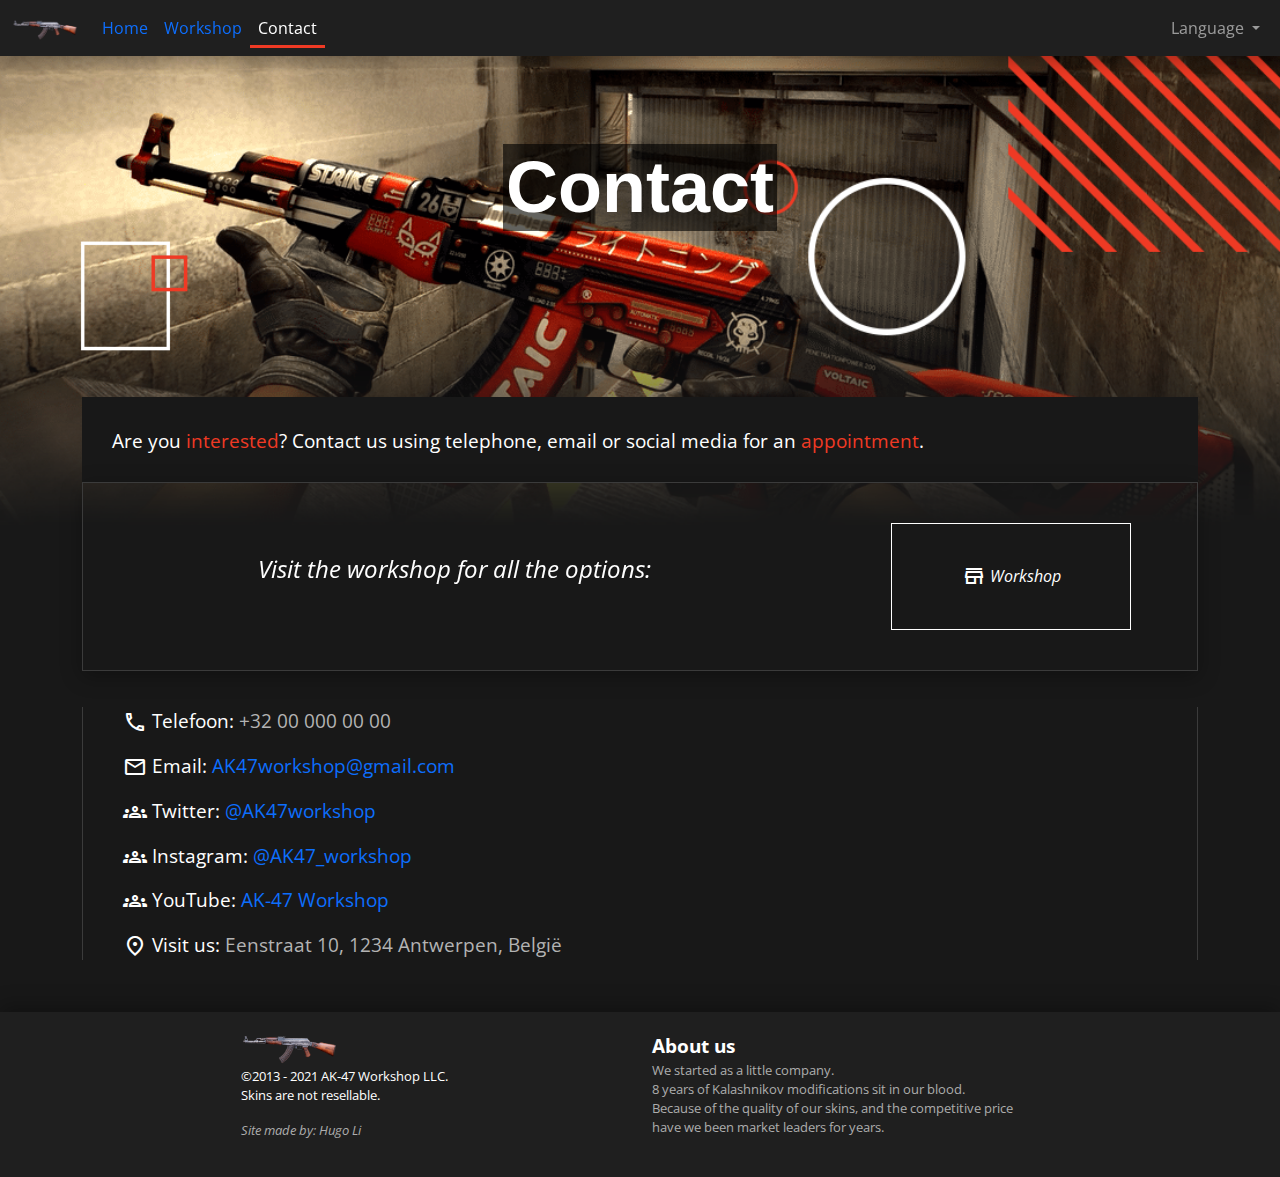
<file: lang-en/contact.html>
<!DOCTYPE html>

<html lang="nl">

<head>
  <meta charset="UTF-8">
  <link href="https://fonts.googleapis.com/css?family=Open+Sans" rel="stylesheet">
  <link rel="stylesheet" href="https://fonts.googleapis.com/icon?family=Material+Icons+Outlined">
  <meta name="viewport" content="width=device-width, initial-scale=1.0 maximum-scale=1.0, user-scalable=no">
  <link href="https://cdn.jsdelivr.net/npm/bootstrap@5.1.2/dist/css/bootstrap.min.css" rel="stylesheet">
  <script src="https://cdn.jsdelivr.net/npm/bootstrap@5.1.2/dist/js/bootstrap.bundle.min.js"></script>
  <link rel="stylesheet" href="../ITN.css">
  <link rel="stylesheet" href="https://unpkg.com/aos@next/dist/aos.css" />
  <title>AK-47 Workshop</title>
  <link rel="icon" href="../logo.png">
</head>

<body>
  <nav class="navbar navbar-expand-sm navbar-dark fixed-top dropshadow" style="background-color: #1f1f1f;">
    <div class="container-fluid">
      <a class="navbar-brand" href="#">
        <img src="../logo.png" width="auto" height="24">
      </a>
      <button class="navbar-toggler" type="button" data-bs-toggle="collapse" data-bs-target="#navbarNavDropdown"
        aria-controls="navbarNavDropdown" aria-expanded="false" aria-label="Toggle navigation">
        <span class="navbar-toggler-icon"></span>
      </button>
      <div class="collapse navbar-collapse" id="navbarNavDropdown">
        <ul class="navbar-nav me-auto">
          <li class="nav-item nav">
            <a class="nav-link" href="./index.html">Home</a>
          </li>
          <li class="nav-item nav">
            <a class="nav-link" href="./workshop.html">Workshop</a>
          </li>
          <li class="nav-item nav">
            <a class="nav-link active activenav" href="#">Contact</a>
          </li>
        </ul>
        <ul class="navbar-nav ms-auto">
          <li class="nav-item dropdown">
            <a class="nav-link dropdown-toggle" href="#" id="navbarDropdownMenuLink" role="button" data-bs-toggle="dropdown" aria-expanded="false">
              Language
            </a>
            <ul class="dropdown-menu dropdown-menu-dark" style="background-color: #1f1f1f;" aria-labelledby="navbarDropdownMenuLink">
              <li><a class="dropdown-item" href="../lang-nl/contact.html">NL</a></li>
              <li><a class="dropdown-item active" href="#">EN</a></li>
            </ul>
          </li>
        </ul>
      </div>
    </div>
  </nav>

  <div class="centerDiv">
    <img src="../indexImage2.png" class="headerImage noselect" />
  </div>

  <div class="container">
    <h1 class="noselect text-center"><span>Contact</span><br><br></h1>
    <header>
      <p class="groter footerpadding-rechts"> Are you <span class="orange">interested</span>? Contact us using
        telephone, email or social media for an <span class="orange">appointment</span>.
      </p>
    </header>

    <div class="container dropshadow divhover" style="border: 1px solid #3b3b3b;">
      <div class="row align-items-center">
        <div class="col-sm-8 text-center" data-aos="fade">
          <p class="white text-center italic" style="font-size: x-large;">Visit the workshop for all the options:</p>
        </div>
        <div class="col-sm-4 text-center niet-wrappen" data-aos="fade">
          <button class="grote-knop" onclick=window.location.href='workshop.html'>
            <a role="button" class="white italic"><span class="material-icons-outlined">store</span> Workshop</a>
          </button>
        </div>
      </div>
    </div>
    <div class="legepadding-klein"></div>

    <div
      style="padding-left: 40px; background-color: #181818; border-left: 1px solid #3b3b3b; border-right: 1px solid #3b3b3b;">
      <p class="white"><span class="material-icons-outlined">call</span> Telefoon: <span style="color: #b3b3b3;">+32 00
          000 00 00</span></p>
      <p class="white"><span class="material-icons-outlined">email</span> Email: <a
          href="mailto:AK47workshop@gmail.com">AK47workshop@gmail.com</a></p>
      <p class="white"><span class="material-icons-outlined">groups</span> Twitter: <a
          href="https://www.twitter.com/">@AK47workshop</a></p>
      <p class="white"><span class="material-icons-outlined">groups</span> Instagram: <a
          href="https://www.instagram.com/">@AK47_workshop</a></p>
      <p class="white"><span class="material-icons-outlined">groups</span> YouTube: <a
          href="https://www.youtube.com/">AK-47 Workshop</a></p>
      <p class="white"><span class="material-icons-outlined">place</span> Visit us: <span
          style="color: #b3b3b3;">Eenstraat 10, 1234 Antwerpen, België</span></p>
    </div>
    <div class="legepadding-klein"></div>
  </div>


  <div class="container-fluid dropshadowtop" style="padding: 20px; background-color:#1f1f1f">
    <div class="container">
      <div class="row">
        <div class="col-sm-6 footerpadding">
          <a class="navbar-brand" href="#">
            <img src="../logo.png" width="auto" height="35">
          </a>
          <p class="kleiner white">©2013 - 2021 AK-47 Workshop LLC.<br>
            Skins are not resellable.</p>
          <p class="kleiner white italic" style="color:rgb(173, 173, 173);">Site made by: Hugo Li</p>
        </div>
        <div class="col-sm-6 footerpadding-rechts">
          <p class="kleiner white" style="color:rgb(173, 173, 173);"><span class="bold groter white">About us</span><br>
            We started as a little company. <br>
            8 years of Kalashnikov modifications sit in our blood.<br>
            Because of the quality of our skins, and the competitive price have we been market leaders for years.
            <br>
          </p>
        </div>
      </div>
    </div>
  </div>

  <script src="https://unpkg.com/aos@next/dist/aos.js"></script>
  <script>
    AOS.init();
    AOS.init({
      // Global settings:
      disable: false, // accepts following values: 'phone', 'tablet', 'mobile', boolean, expression or function
      startEvent: 'DOMContentLoaded', // name of the event dispatched on the document, that AOS should initialize on
      initClassName: 'aos-init', // class applied after initialization
      animatedClassName: 'aos-animate', // class applied on animation
      useClassNames: false, // if true, will add content of `data-aos` as classes on scroll
      disableMutationObserver: false, // disables automatic mutations' detections (advanced)
      debounceDelay: 50, // the delay on debounce used while resizing window (advanced)
      throttleDelay: 99, // the delay on throttle used while scrolling the page (advanced)

      // Settings that can be overridden on per-element basis, by `data-aos-*` attributes:
      offset: 120, // offset (in px) from the original trigger point
      delay: 200, // values from 0 to 3000, with step 50ms
      duration: 1200, // values from 0 to 3000, with step 50ms
      easing: 'ease', // default easing for AOS animations
      once: false, // whether animation should happen only once - while scrolling down
      mirror: false, // whether elements should animate out while scrolling past them
      anchorPlacement: 'top-bottom', // defines which position of the element regarding to window should trigger the animation
    });
  </script>
</body>

</html>
</file>
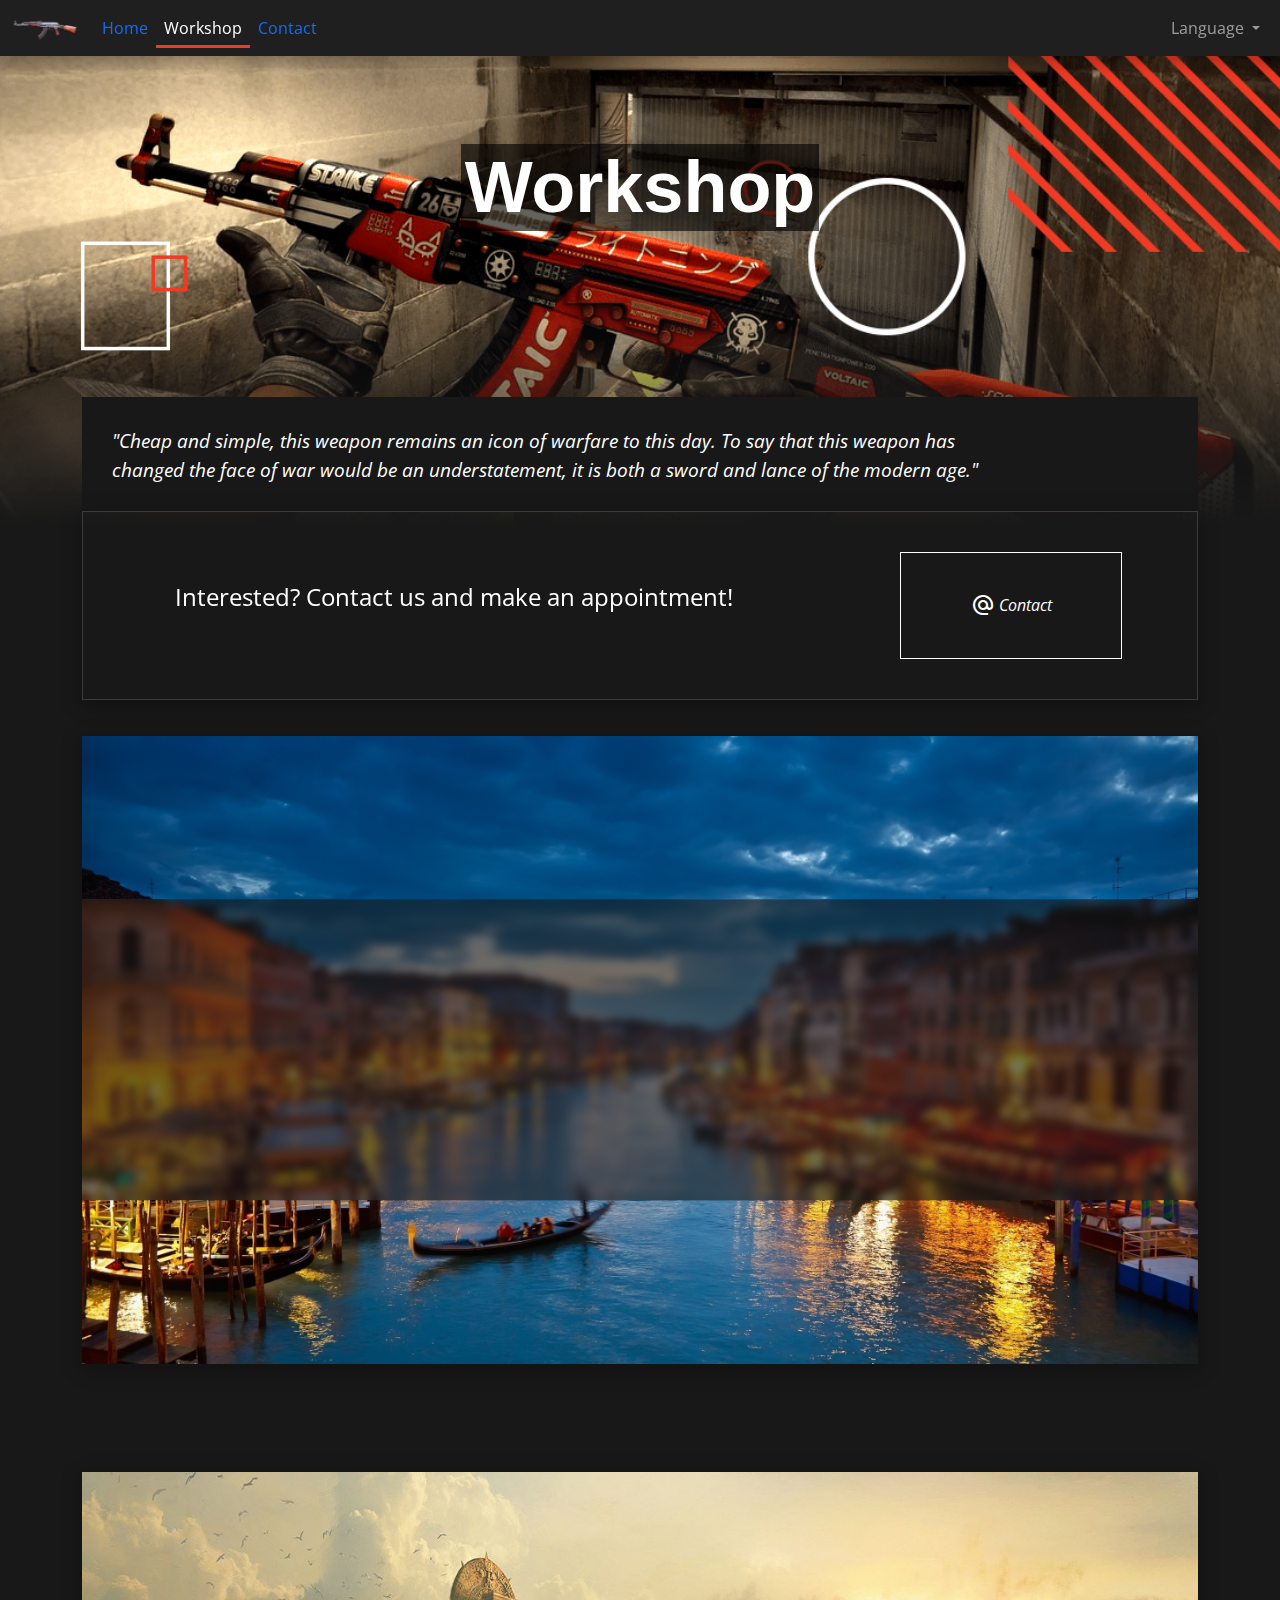
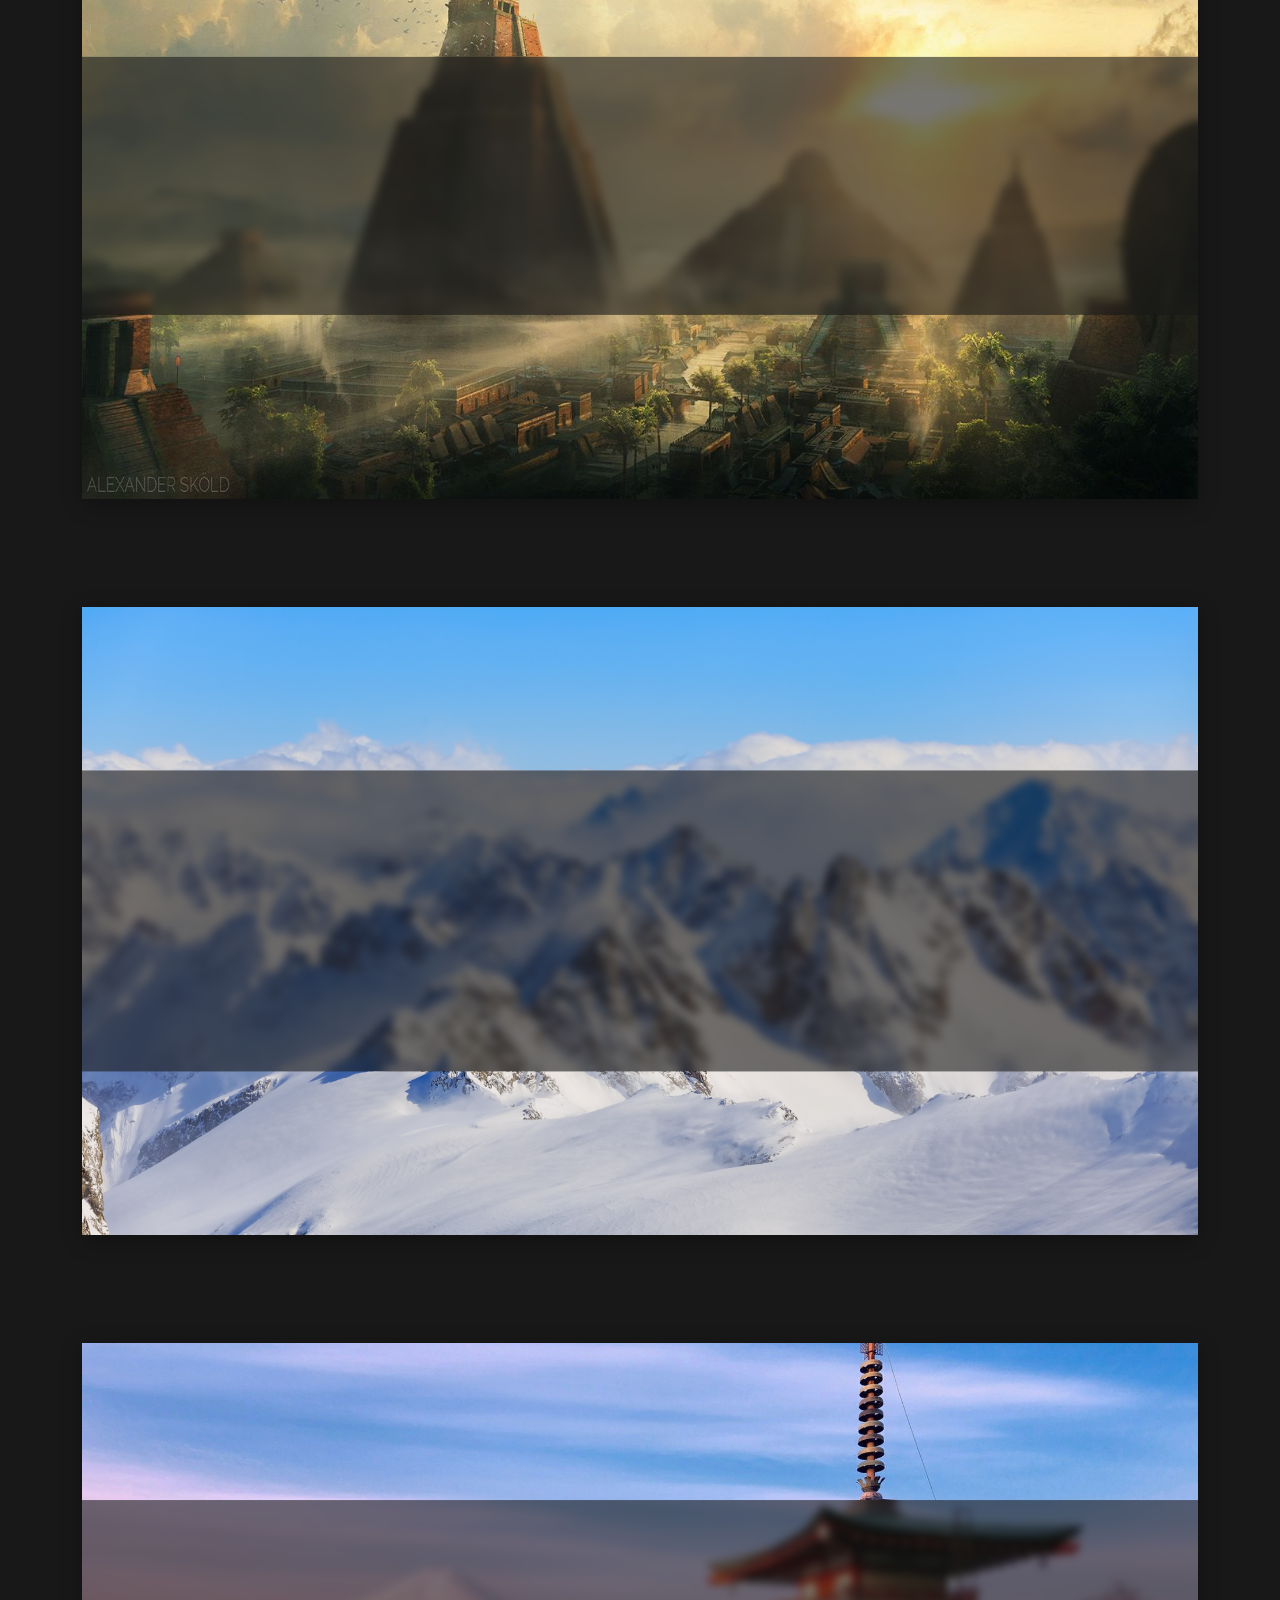
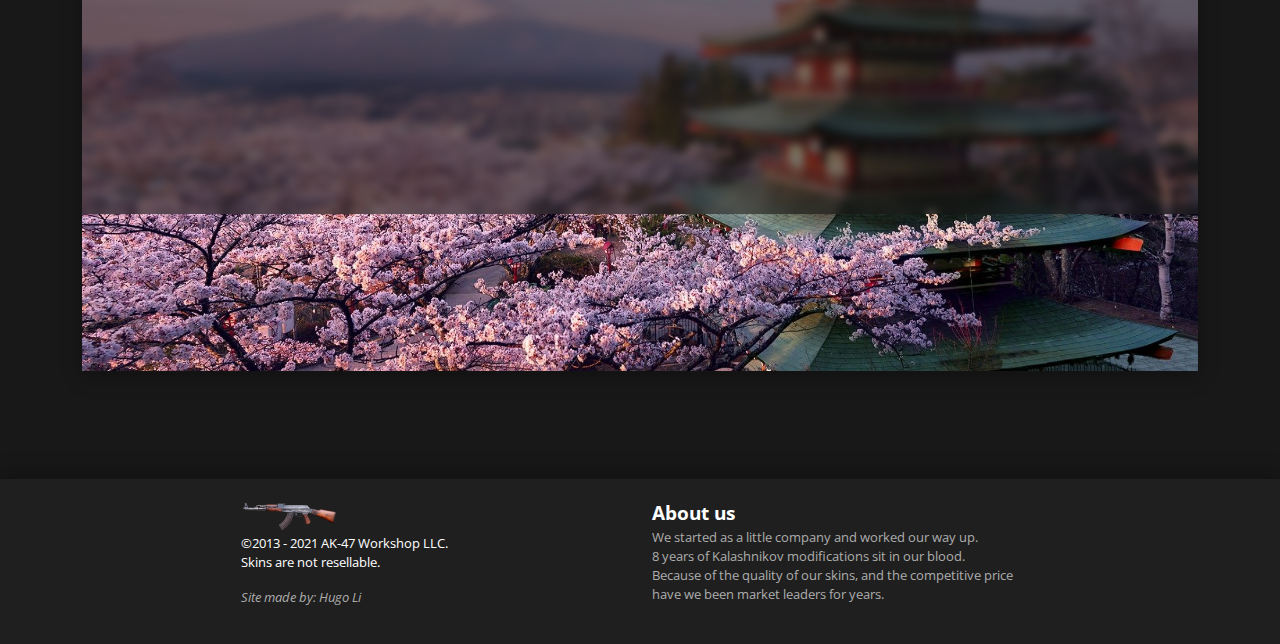
<file: lang-en/workshop.html>
<!DOCTYPE html>

<html lang="nl">

<head>
  <meta charset="UTF-8">
  <link href="https://fonts.googleapis.com/css?family=Open+Sans" rel="stylesheet">
  <link rel="stylesheet" href="https://fonts.googleapis.com/icon?family=Material+Icons+Outlined">
  <meta name="viewport" content="width=device-width, initial-scale=1.0">
  <link href="https://cdn.jsdelivr.net/npm/bootstrap@5.1.2/dist/css/bootstrap.min.css" rel="stylesheet">
  <script src="https://cdn.jsdelivr.net/npm/bootstrap@5.1.2/dist/js/bootstrap.bundle.min.js"></script>
  <link rel="stylesheet" href="../ITN.css">
  <link rel="stylesheet" href="https://unpkg.com/aos@next/dist/aos.css" />
  <title>AK-47 Workshop</title>
  <link rel="icon" href="../logo.png">
</head>

<body>
  <nav class="navbar navbar-expand-sm navbar-dark fixed-top dropshadow" style="background-color: #1f1f1f;">
    <div class="container-fluid">
      <a class="navbar-brand" href="#">
        <img src="../logo.png" width="auto" height="24">
      </a>
      <button class="navbar-toggler" type="button" data-bs-toggle="collapse" data-bs-target="#navbarNavDropdown"
        aria-controls="navbarNavDropdown" aria-expanded="false" aria-label="Toggle navigation">
        <span class="navbar-toggler-icon"></span>
      </button>
      <div class="collapse navbar-collapse" id="navbarNavDropdown">
        <ul class="navbar-nav me-auto">
          <li class="nav-item nav">
            <a class="nav-link" href="./index.html">Home</a>
          </li>
          <li class="nav-item nav">
            <a class="nav-link active activenav" href="#">Workshop</a>
          </li>
          <li class="nav-item nav">
            <a class="nav-link" href="./contact.html">Contact</a>
          </li>
        </ul>
        <ul class="navbar-nav ms-auto">
          <li class="nav-item dropdown">
            <a class="nav-link dropdown-toggle" href="#" id="navbarDropdownMenuLink" role="button" data-bs-toggle="dropdown" aria-expanded="false">
              Language
            </a>
            <ul class="dropdown-menu dropdown-menu-dark" style="background-color: #1f1f1f;" aria-labelledby="navbarDropdownMenuLink">
              <li><a class="dropdown-item" href="../lang-nl/workshop.html">NL</a></li>
              <li><a class="dropdown-item active" href="#">EN</a></li>
            </ul>
          </li>
        </ul>
      </div>
    </div>
  </nav>

  <div class="centerDiv">
    <img src="../indexImage2.png" class="headerImage noselect" />
  </div>

  <div class="container">
    <h1 class="noselect text-center"><span>Workshop</span><br><br></h1>
    <header>
      <p class="groter footerpadding-rechts italic"> "Cheap and simple, this weapon remains an icon of warfare to this day. To say that this weapon has changed the face of war would be an understatement, it is both a sword and lance of the modern age."
      </p>
    </header>

    <div class="container dropshadow divhover" style="border: 1px solid #3b3b3b;">
      <div class="row align-items-center">
        <div class="col-sm-8 text-center" data-aos="fade">
          <p class="white text-center" style="font-size: x-large;">Interested? Contact us and make an appointment!
          </p>
        </div>
        <div class="col-sm-4 text-center niet-wrappen" data-aos="fade">
          <button class="grote-knop" onclick=window.location.href='contact.html'>
            <a role="button" class="white italic"><span class="material-icons-outlined">alternate_email</span>
              Contact</a>
          </button>
        </div>
      </div>
    </div>
    <div class="legepadding-klein"></div>

    <!--workshop 1-->
    <div class="dropshadow centerimg">
      <img class="stretch" src="../Workshop/backgrounds/venice.jpg" width="100%">
      <div class="row centerimgt g-0"
        style="width: 100%; margin-left: 0px; backdrop-filter: blur(4px); background-color: #18181896;">
        <div class="col-sm-6" data-aos="fade-right">
          <img src="../Workshop/bloodsport.png" width="100%" style="opacity: 0.9;">
        </div>
        <div class="col-sm-6" data-aos="fade-left">
          <h2><span class="bold">Bloodsport</span></h2>
          <p>Our signature weapon skin. It is covered with white icon decals on a red and black hydrographic image.
            Enjoy one of our best skins available for a small price.
          </p>
          <p class="orange italic prijs">€79.99 (Negotiable)</p>
        </div>
      </div>
    </div>

    <div class="legepadding"></div>

    <!--workshop 2-->
    <div class="dropshadow centerimg">
      <img class="stretch" src="../Workshop/backgrounds/aztec.jpg" width="100%">
      <div class="row centerimgt g-0"
        style="width: 100%; margin-left: 0px; backdrop-filter: blur(4px); background-color: #18181896;">
        <div class="col-sm-6" data-aos="fade-right">
          <h2><span class="bold">The Empress</span></h2>
          <p>It has been custom painted using the Empress tarot card as inspiration. The most expensive skin we have. Wealth comes in many forms.
          </p>
          <p class="orange italic prijs">€219.99 (Negotiable)</p>
        </div>
        <div class="col-sm-6" data-aos="fade-left">
          <img src="../Workshop/theEmpress.png" width="100%" style="opacity: 0.9;">
        </div>
      </div>
    </div>

    <div class="legepadding"></div>

    <!--workshop 3-->
    <div class="dropshadow centerimg">
      <img class="stretch" src="../Workshop/backgrounds/alps.jpg" width="100%">
      <div class="row centerimgt g-0"
        style="width: 100%; margin-left: 0px; backdrop-filter: blur(4px); background-color: #18181896;">
        <div class="col-sm-6" data-aos="fade-right">
          <img src="../Workshop/frontsideMisty.png" width="100%" style="opacity: 0.9;">
        </div>
        <div class="col-sm-6" data-aos="fade-left">
          <h2><span class="bold">Misty Alps</span></h2>
          <p style="margin-left: 10px; margin-right: 10px;">It has been painted in vibrant arctic colors. It makes you think of snow. Perfect for wars in cold.
            <span class="italic"> like to work in the snow... it always leaves a pretty picture - Javier Alviso, Fist of the Phoenix </span>
          </p>
          <p class="orange italic prijs">€65.99 (Negotiable)</p>
        </div>
      </div>
    </div>

    <div class="legepadding"></div>

    <!--workshop 4-->
    <div class="dropshadow centerimg">
      <img class="stretch" src="../Workshop/backgrounds/fuji.jpg" width="100%">
      <div class="row centerimgt g-0"
        style="width: 100%; margin-left: 0px; backdrop-filter: blur(4px); background-color: #18181896;">
        <div class="col-sm-6" data-aos="fade-right">
          <h2><span class="bold">Asiimov</span></h2>
          <p>It has been custom painted with a sci-fi design. The design of the future. The Russians love this one.
          </p>
          <p class="orange italic prijs">€109.99 (Negotiable)</p>
        </div>
        <div class="col-sm-6" data-aos="fade-left">
          <img src="../Workshop/asiimov.png" width="100%" style="opacity: 0.9;">
        </div>
      </div>
    </div>

    <div class="legepadding"></div>
  </div>

  <div class="container-fluid dropshadowtop" style="padding: 20px; background-color:#1f1f1f">
    <div class="container">
      <div class="row">
        <div class="col-sm-6 footerpadding">
          <a class="navbar-brand" href="#">
            <img src="../logo.png" width="auto" height="35">
          </a>
          <p class="kleiner white">©2013 - 2021 AK-47 Workshop LLC.<br>
            Skins are not resellable.</p>
          <p class="kleiner white italic" style="color:rgb(173, 173, 173);">Site made by: Hugo Li</p>
        </div>
        <div class="col-sm-6 footerpadding-rechts">
          <p class="kleiner white" style="color:rgb(173, 173, 173);"><span class="bold groter white">About us</span><br>
            We started as a little company and worked our way up. <br>
            8 years of Kalashnikov modifications sit in our blood.<br>
            Because of the quality of our skins, and the competitive price have we been market leaders for years.
            <br>
          </p>
        </div>
      </div>
    </div>
  </div>

  <script src="https://unpkg.com/aos@next/dist/aos.js"></script>
  <script>
    AOS.init();
    AOS.init({
      // Global settings:
      disable: false, // accepts following values: 'phone', 'tablet', 'mobile', boolean, expression or function
      startEvent: 'DOMContentLoaded', // name of the event dispatched on the document, that AOS should initialize on
      initClassName: 'aos-init', // class applied after initialization
      animatedClassName: 'aos-animate', // class applied on animation
      useClassNames: false, // if true, will add content of `data-aos` as classes on scroll
      disableMutationObserver: false, // disables automatic mutations' detections (advanced)
      debounceDelay: 50, // the delay on debounce used while resizing window (advanced)
      throttleDelay: 99, // the delay on throttle used while scrolling the page (advanced)

      // Settings that can be overridden on per-element basis, by `data-aos-*` attributes:
      offset: 50, // offset (in px) from the original trigger point
      delay: 200, // values from 0 to 3000, with step 50ms
      duration: 1200, // values from 0 to 3000, with step 50ms
      easing: 'ease', // default easing for AOS animations
      once: false, // whether animation should happen only once - while scrolling down
      mirror: false, // whether elements should animate out while scrolling past them
      anchorPlacement: 'top-bottom', // defines which position of the element regarding to window should trigger the animation
    });
  </script>
</body>

</html>
</file>
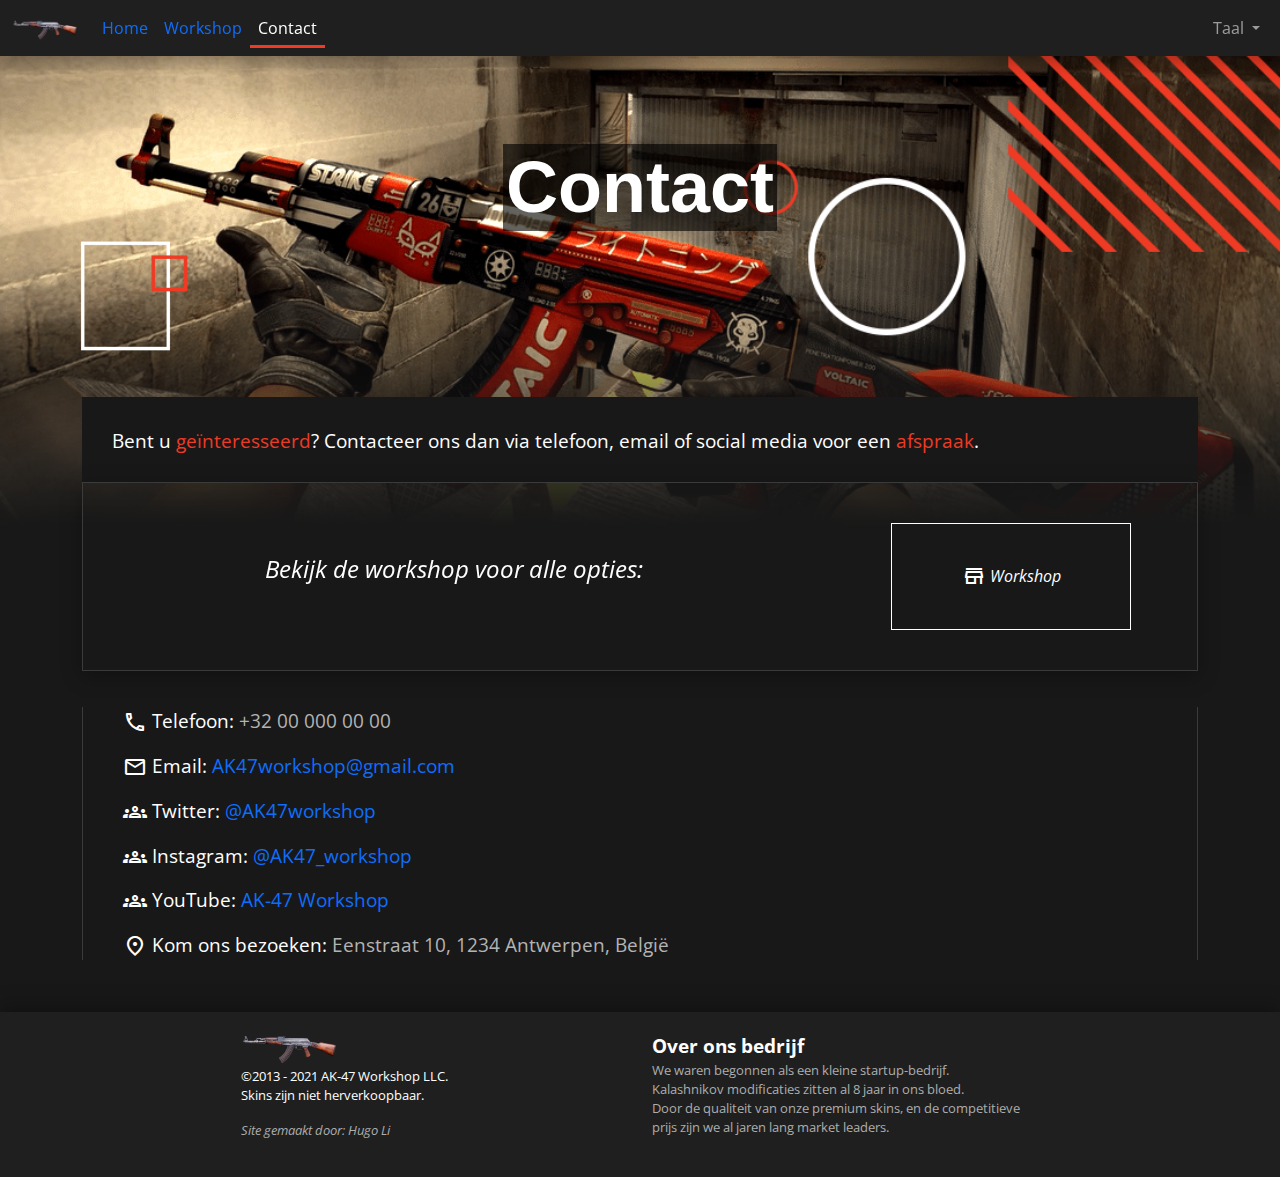
<file: lang-nl/contact.html>
<!DOCTYPE html>

<html lang="nl">

<head>
  <meta charset="UTF-8">
  <link href="https://fonts.googleapis.com/css?family=Open+Sans" rel="stylesheet">
  <link rel="stylesheet" href="https://fonts.googleapis.com/icon?family=Material+Icons+Outlined">
  <meta name="viewport" content="width=device-width, initial-scale=1.0">
  <link href="https://cdn.jsdelivr.net/npm/bootstrap@5.1.2/dist/css/bootstrap.min.css" rel="stylesheet">
  <script src="https://cdn.jsdelivr.net/npm/bootstrap@5.1.2/dist/js/bootstrap.bundle.min.js"></script>
  <link rel="stylesheet" href="../ITN.css">
  <link rel="stylesheet" href="https://unpkg.com/aos@next/dist/aos.css" />
  <title>AK-47 Workshop</title>
  <link rel="icon" href="../logo.png">
</head>

<body>
  <nav class="navbar navbar-expand-sm navbar-dark fixed-top dropshadow" style="background-color: #1f1f1f;">
    <div class="container-fluid">
      <a class="navbar-brand" href="#">
        <img src="../logo.png" width="auto" height="24">
      </a>
      <button class="navbar-toggler" type="button" data-bs-toggle="collapse" data-bs-target="#navbarNavDropdown"
        aria-controls="navbarNavDropdown" aria-expanded="false" aria-label="Toggle navigation">
        <span class="navbar-toggler-icon"></span>
      </button>
      <div class="collapse navbar-collapse" id="navbarNavDropdown">
        <ul class="navbar-nav me-auto">
          <li class="nav-item nav">
            <a class="nav-link" href="./index.html">Home</a>
          </li>
          <li class="nav-item nav">
            <a class="nav-link" href="./workshop.html">Workshop</a>
          </li>
          <li class="nav-item nav">
            <a class="nav-link active activenav" href="#">Contact</a>
          </li>
        </ul>
        <ul class="navbar-nav ms-auto">
          <li class="nav-item dropdown">
            <a class="nav-link dropdown-toggle" href="#" id="navbarDropdownMenuLink" role="button" data-bs-toggle="dropdown" aria-expanded="false">
              Taal
            </a>
            <ul class="dropdown-menu dropdown-menu-dark" style="background-color: #1f1f1f;" aria-labelledby="navbarDropdownMenuLink">
              <li><a class="dropdown-item active" href="#">NL</a></li>
              <li><a class="dropdown-item" href="../lang-en/contact.html">EN</a></li>
            </ul>
          </li>
        </ul>
      </div>
    </div>
  </nav>

  <div class="centerDiv">
    <img src="../indexImage2.png" class="headerImage noselect" />
  </div>

  <div class="container">
    <h1 class="noselect text-center"><span>Contact</span><br><br></h1>
    <header>
      <p class="groter footerpadding-rechts"> Bent u <span class="orange">geïnteresseerd</span>? Contacteer ons dan via
        telefoon, email of social media voor een <span class="orange">afspraak</span>.
      </p>
    </header>

    <div class="container dropshadow divhover" style="border: 1px solid #3b3b3b;">
      <div class="row align-items-center">
        <div class="col-sm-8 text-center" data-aos="fade">
          <p class="white text-center italic" style="font-size: x-large;">Bekijk de workshop voor alle opties:</p>
        </div>
        <div class="col-sm-4 text-center niet-wrappen" data-aos="fade">
          <button class="grote-knop" onclick=window.location.href='workshop.html'>
            <a role="button" class="white italic"><span class="material-icons-outlined">store</span> Workshop</a>
          </button>
        </div>
      </div>
    </div>
    <div class="legepadding-klein"></div>

    <div
      style="padding-left: 40px; background-color: #181818; border-left: 1px solid #3b3b3b; border-right: 1px solid #3b3b3b;">
      <p class="white"><span class="material-icons-outlined">call</span> Telefoon: <span style="color: #b3b3b3;">+32 00
          000 00 00</span></p>
      <p class="white"><span class="material-icons-outlined">email</span> Email: <a
          href="mailto:AK47workshop@gmail.com">AK47workshop@gmail.com</a></p>
      <p class="white"><span class="material-icons-outlined">groups</span> Twitter: <a
          href="https://www.twitter.com/">@AK47workshop</a></p>
      <p class="white"><span class="material-icons-outlined">groups</span> Instagram: <a
          href="https://www.instagram.com/">@AK47_workshop</a></p>
      <p class="white"><span class="material-icons-outlined">groups</span> YouTube: <a
          href="https://www.youtube.com/">AK-47 Workshop</a></p>
      <p class="white"><span class="material-icons-outlined">place</span> Kom ons bezoeken: <span
          style="color: #b3b3b3;">Eenstraat 10, 1234 Antwerpen, België</span></p>
    </div>
    <div class="legepadding-klein"></div>
  </div>


  <div class="container-fluid dropshadowtop" style="padding: 20px; background-color:#1f1f1f">
    <div class="container">
      <div class="row">
        <div class="col-sm-6 footerpadding">
          <a class="navbar-brand" href="#">
            <img src="../logo.png" width="auto" height="35">
          </a>
          <p class="kleiner white">©2013 - 2021 AK-47 Workshop LLC.<br>
            Skins zijn niet herverkoopbaar.</p>
          <p class="kleiner white italic" style="color:rgb(173, 173, 173);">Site gemaakt door: Hugo Li</p>
        </div>
        <div class="col-sm-6 footerpadding-rechts">
          <p class="kleiner white" style="color:rgb(173, 173, 173);"><span class="bold groter white">Over ons
              bedrijf</span><br>
            We waren begonnen als een kleine startup-bedrijf. <br>
            Kalashnikov modificaties zitten al 8 jaar in ons bloed.<br>
            Door de qualiteit van onze premium skins, en de competitieve prijs zijn we al jaren lang market leaders.
            <br>
          </p>
        </div>
      </div>
    </div>
  </div>

  <script src="https://unpkg.com/aos@next/dist/aos.js"></script>
  <script>
    AOS.init();
    AOS.init({
      // Global settings:
      disable: false, // accepts following values: 'phone', 'tablet', 'mobile', boolean, expression or function
      startEvent: 'DOMContentLoaded', // name of the event dispatched on the document, that AOS should initialize on
      initClassName: 'aos-init', // class applied after initialization
      animatedClassName: 'aos-animate', // class applied on animation
      useClassNames: false, // if true, will add content of `data-aos` as classes on scroll
      disableMutationObserver: false, // disables automatic mutations' detections (advanced)
      debounceDelay: 50, // the delay on debounce used while resizing window (advanced)
      throttleDelay: 99, // the delay on throttle used while scrolling the page (advanced)

      // Settings that can be overridden on per-element basis, by `data-aos-*` attributes:
      offset: 120, // offset (in px) from the original trigger point
      delay: 200, // values from 0 to 3000, with step 50ms
      duration: 1200, // values from 0 to 3000, with step 50ms
      easing: 'ease', // default easing for AOS animations
      once: false, // whether animation should happen only once - while scrolling down
      mirror: false, // whether elements should animate out while scrolling past them
      anchorPlacement: 'top-bottom', // defines which position of the element regarding to window should trigger the animation
    });
  </script>
</body>

</html>
</file>
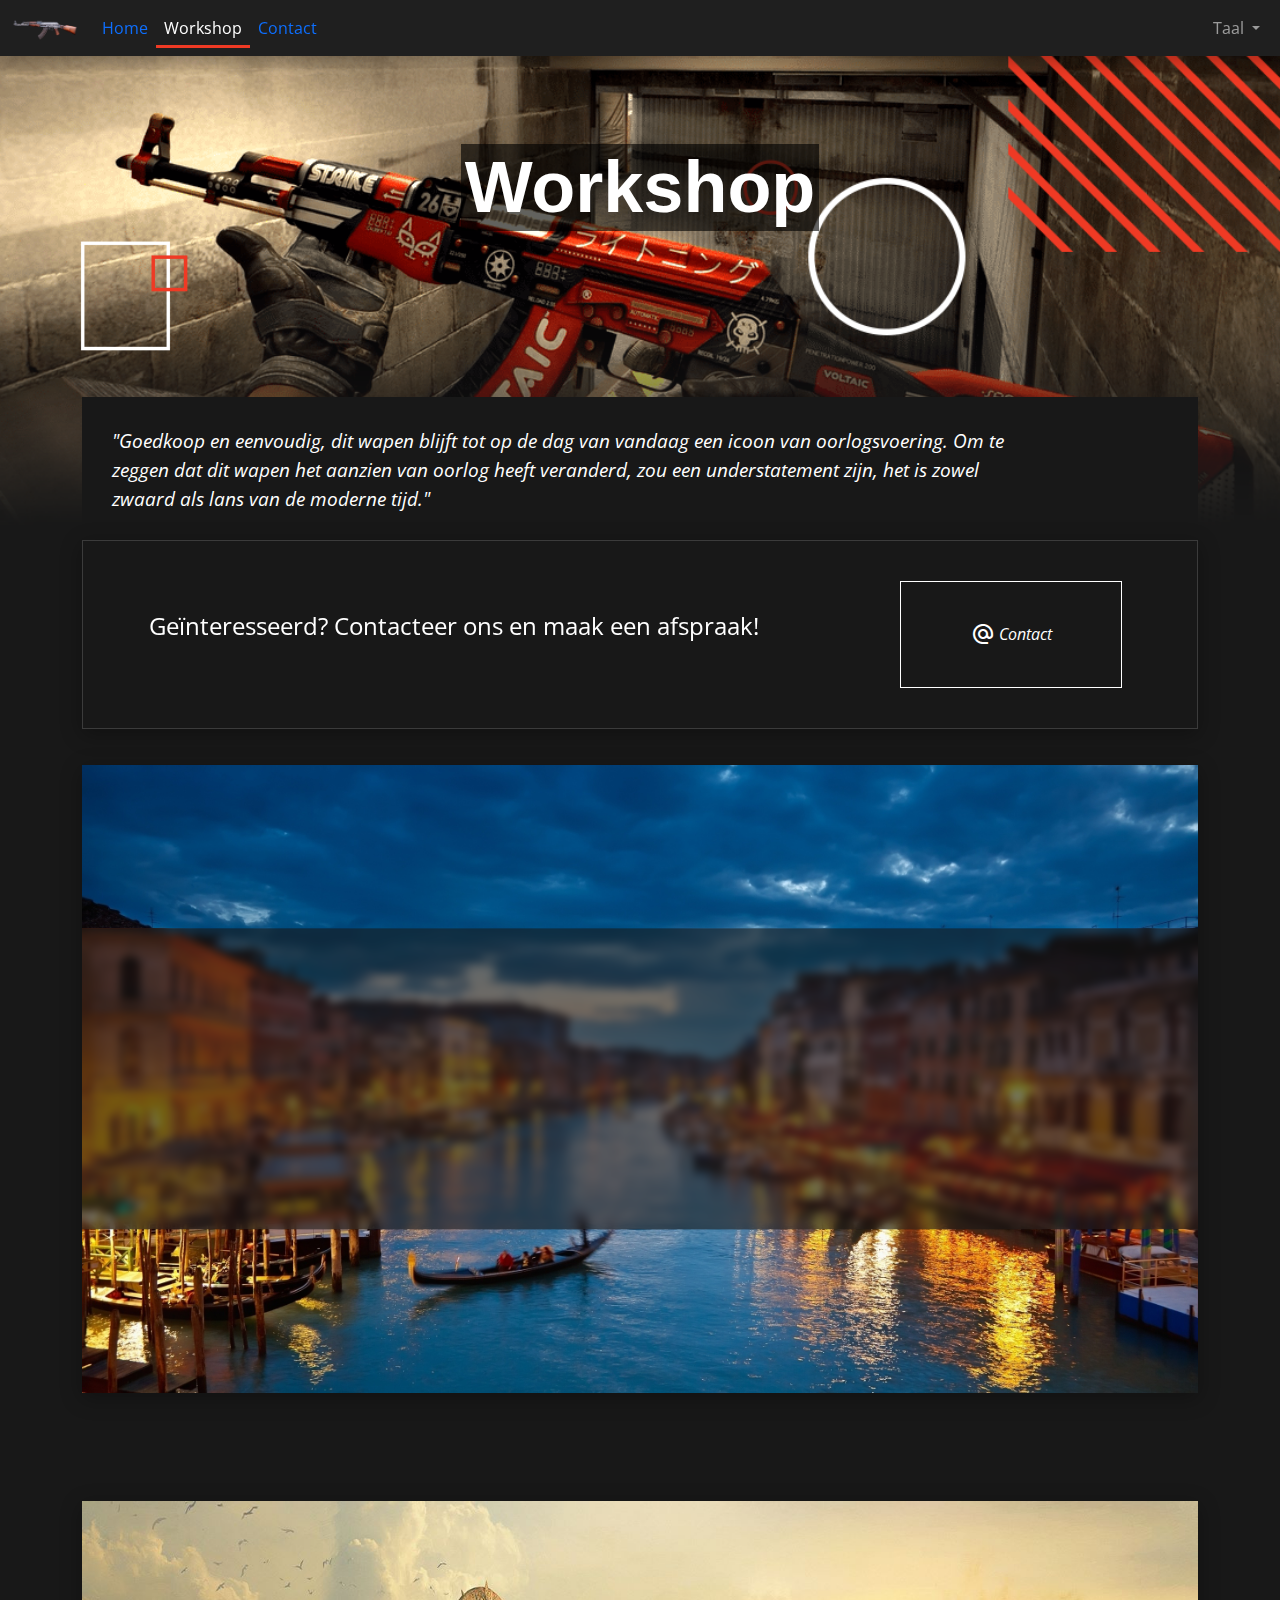
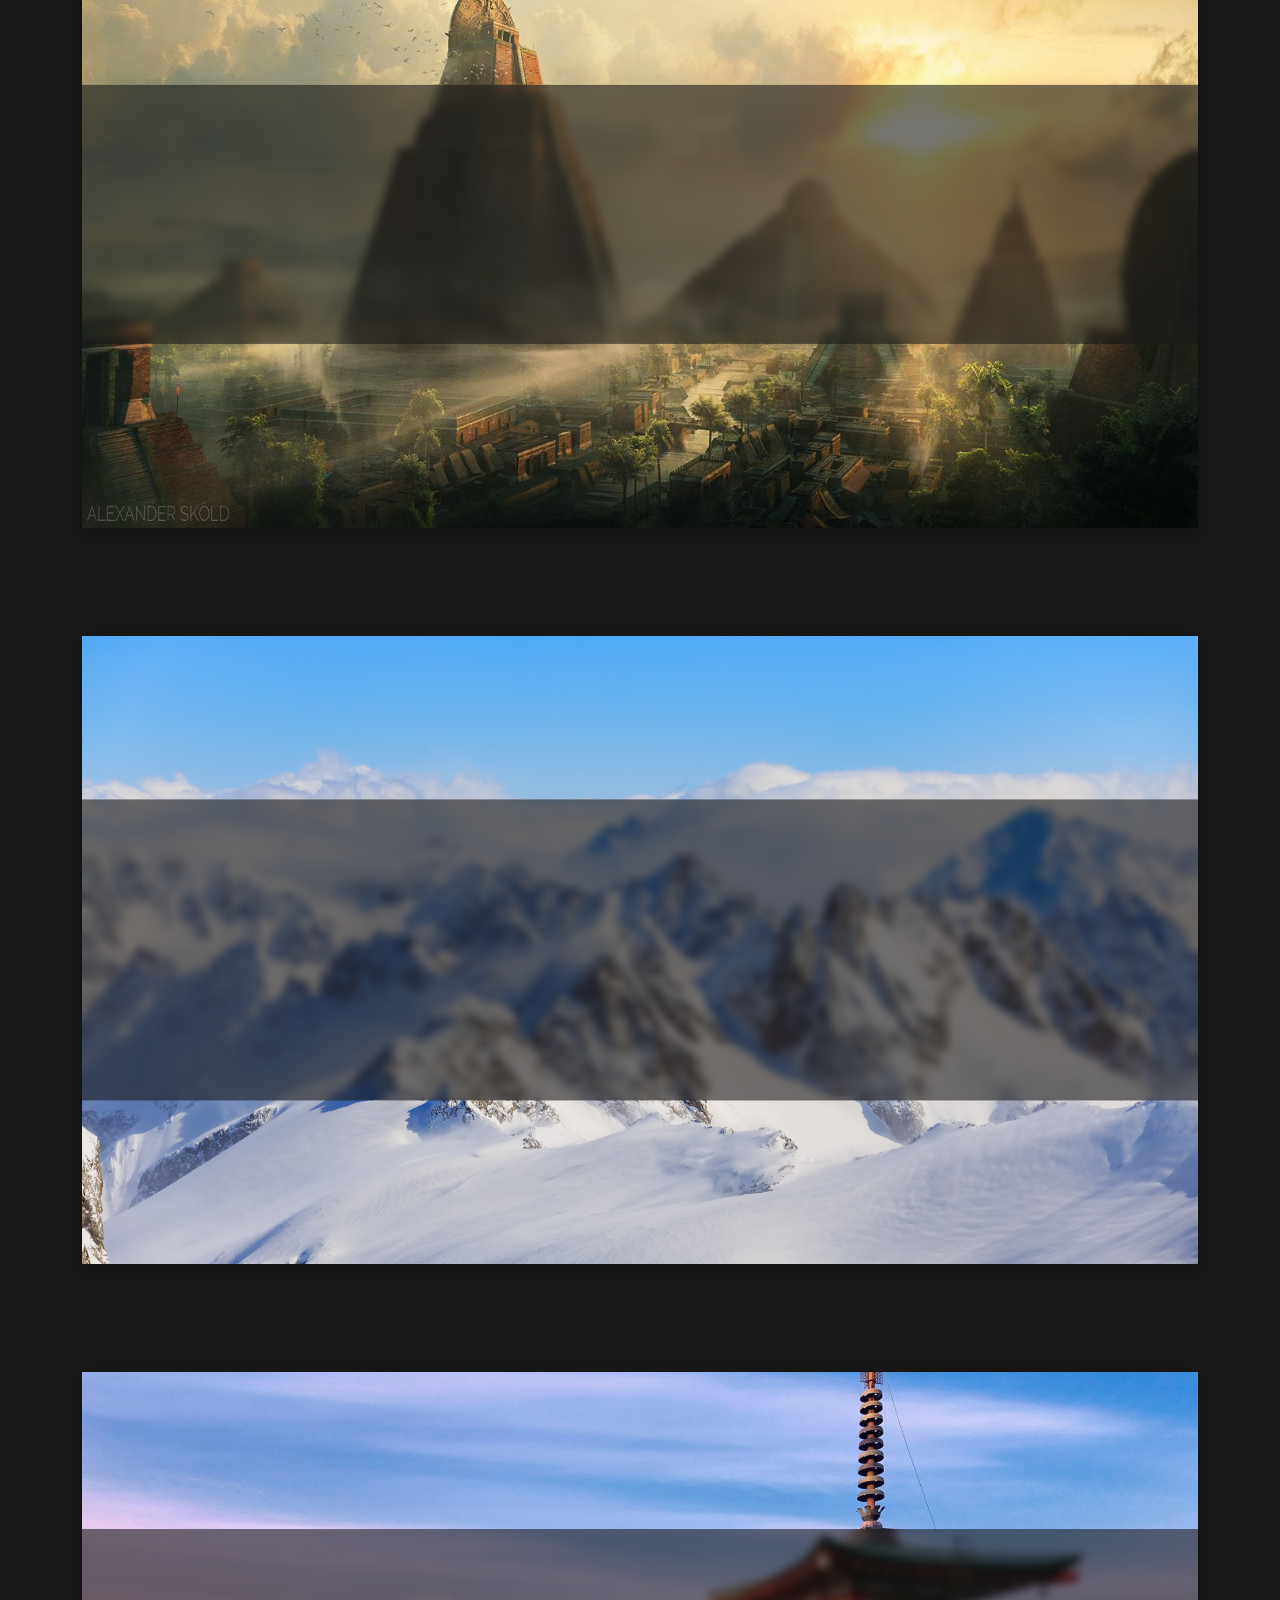
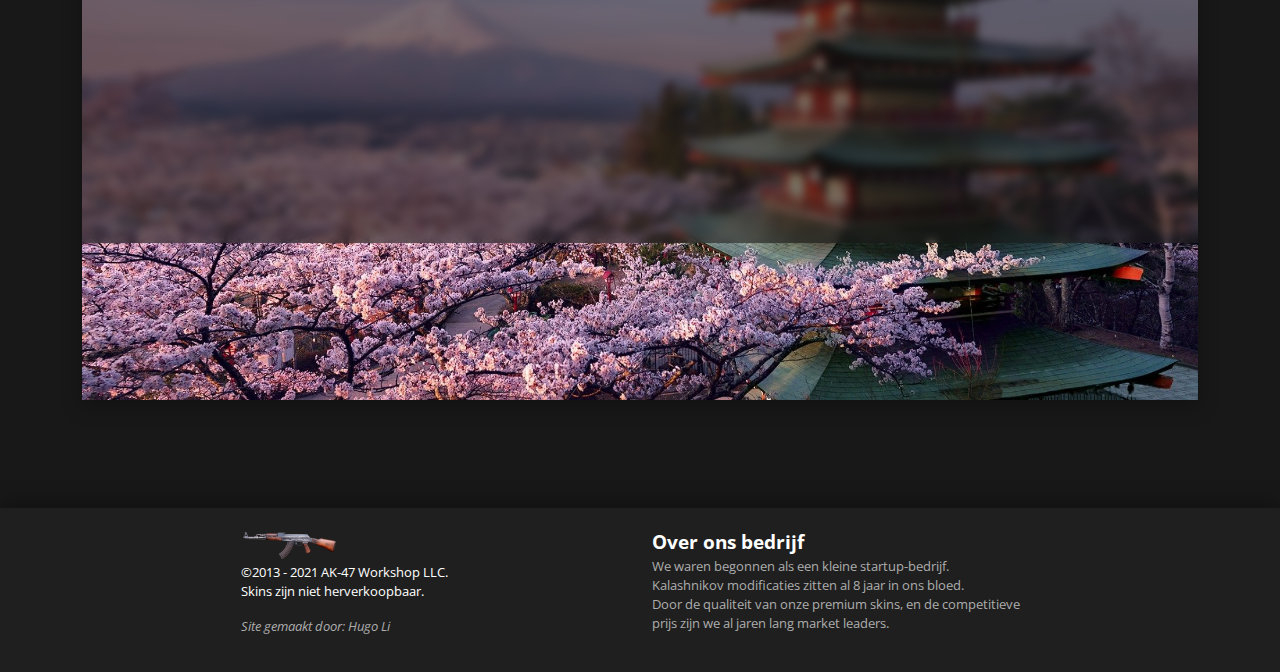
<file: lang-nl/workshop.html>
<!DOCTYPE html>

<html lang="nl">

<head>
  <meta charset="UTF-8">
  <link href="https://fonts.googleapis.com/css?family=Open+Sans" rel="stylesheet">
  <link rel="stylesheet" href="https://fonts.googleapis.com/icon?family=Material+Icons+Outlined">
  <meta name="viewport" content="width=device-width, initial-scale=1.0 maximum-scale=1.0, user-scalable=no">
  <link href="https://cdn.jsdelivr.net/npm/bootstrap@5.1.2/dist/css/bootstrap.min.css" rel="stylesheet">
  <script src="https://cdn.jsdelivr.net/npm/bootstrap@5.1.2/dist/js/bootstrap.bundle.min.js"></script>
  <link rel="stylesheet" href="../ITN.css">
  <link rel="stylesheet" href="https://unpkg.com/aos@next/dist/aos.css" />
  <title>AK-47 Workshop</title>
  <link rel="icon" href="../logo.png">
</head>

<body>
  <nav class="navbar navbar-expand-sm navbar-dark fixed-top dropshadow" style="background-color: #1f1f1f;">
    <div class="container-fluid">
      <a class="navbar-brand" href="#">
        <img src="../logo.png" width="auto" height="24">
      </a>
      <button class="navbar-toggler" type="button" data-bs-toggle="collapse" data-bs-target="#navbarNavDropdown"
        aria-controls="navbarNavDropdown" aria-expanded="false" aria-label="Toggle navigation">
        <span class="navbar-toggler-icon"></span>
      </button>
      <div class="collapse navbar-collapse" id="navbarNavDropdown">
        <ul class="navbar-nav me-auto">
          <li class="nav-item nav">
            <a class="nav-link" href="./index.html">Home</a>
          </li>
          <li class="nav-item nav">
            <a class="nav-link active activenav" href="#">Workshop</a>
          </li>
          <li class="nav-item nav">
            <a class="nav-link" href="./contact.html">Contact</a>
          </li>
        </ul>
        <ul class="navbar-nav ms-auto">
          <li class="nav-item dropdown">
            <a class="nav-link dropdown-toggle" href="#" id="navbarDropdownMenuLink" role="button" data-bs-toggle="dropdown" aria-expanded="false">
              Taal
            </a>
            <ul class="dropdown-menu dropdown-menu-dark" style="background-color: #1f1f1f;" aria-labelledby="navbarDropdownMenuLink">
              <li><a class="dropdown-item active" href="#">NL</a></li>
              <li><a class="dropdown-item" href="../lang-en/workshop.html">EN</a></li>
            </ul>
          </li>
        </ul>
      </div>
    </div>
  </nav>

  <div class="centerDiv">
    <img src="../indexImage2.png" class="headerImage noselect" />
  </div>

  <div class="container">
    <h1 class="noselect text-center"><span>Workshop</span><br><br></h1>
    <header>
      <p class="groter footerpadding-rechts italic"> "Goedkoop en eenvoudig, dit wapen blijft tot op de dag van vandaag
        een icoon van oorlogsvoering. Om te
        zeggen dat dit wapen het aanzien van oorlog heeft veranderd, zou een understatement zijn, het is zowel zwaard
        als lans
        van de moderne tijd."
      </p>
    </header>

    <div class="container dropshadow divhover" style="border: 1px solid #3b3b3b;">
      <div class="row align-items-center">
        <div class="col-sm-8 text-center" data-aos="fade">
          <p class="white text-center" style="font-size: x-large;">Geïnteresseerd? Contacteer ons en maak een afspraak!
          </p>
        </div>
        <div class="col-sm-4 text-center niet-wrappen" data-aos="fade">
          <button class="grote-knop" onclick=window.location.href='contact.html'>
            <a role="button" class="white italic"><span class="material-icons-outlined">alternate_email</span>
              Contact</a>
          </button>
        </div>
      </div>
    </div>
    <div class="legepadding-klein"></div>

    <!--workshop 1-->
    <div class="dropshadow centerimg">
      <img class="stretch" src="../Workshop/backgrounds/venice.jpg" width="100%">
      <div class="row centerimgt g-0"
        style="width: 100%; margin-left: 0px; backdrop-filter: blur(4px); background-color: #18181896;">
        <div class="col-sm-6" data-aos="fade-right">
          <img src="../Workshop/bloodsport.png" width="100%" style="opacity: 0.9;">
        </div>
        <div class="col-sm-6" data-aos="fade-left">
          <h2><span class="bold">Bloodsport</span></h2>
          <p>Onze signature wapenskin. Het is bedekt met witte logo-emblemen op een rode en zwarte hydrografische
            afbeelding.
            Voor een kleine prijs kunt u genieten van een van onze beste skins.
          </p>
          <p class="orange italic prijs">€79.99 (Bespreekbaar)</p>
        </div>
      </div>
    </div>

    <div class="legepadding"></div>

    <!--workshop 2-->
    <div class="dropshadow centerimg">
      <img class="stretch" src="../Workshop/backgrounds/aztec.jpg" width="100%">
      <div class="row centerimgt g-0"
        style="width: 100%; margin-left: 0px; backdrop-filter: blur(4px); background-color: #18181896;">
        <div class="col-sm-6" data-aos="fade-right">
          <h2><span class="bold">The Empress</span></h2>
          <p>Het is op maat geschilderd met de keizerin tarotkaart als inspiratie. Onze duurste skin. Rijkdom komt in
            vele vormen.
          </p>
          <p class="orange italic prijs">€219.99 (Bespreekbaar)</p>
        </div>
        <div class="col-sm-6" data-aos="fade-left">
          <img src="../Workshop/theEmpress.png" width="100%" style="opacity: 0.9;">
        </div>
      </div>
    </div>

    <div class="legepadding"></div>

    <!--workshop 3-->
    <div class="dropshadow centerimg">
      <img class="stretch" src="../Workshop/backgrounds/alps.jpg" width="100%">
      <div class="row centerimgt g-0"
        style="width: 100%; margin-left: 0px; backdrop-filter: blur(4px); background-color: #18181896;">
        <div class="col-sm-6" data-aos="fade-right">
          <img src="../Workshop/frontsideMisty.png" width="100%" style="opacity: 0.9;">
        </div>
        <div class="col-sm-6" data-aos="fade-left">
          <h2><span class="bold">Misty Alps</span></h2>
          <p style="margin-left: 10px; margin-right: 10px;">Het is geschilderd in levendige arctische kleuren. Het doet
            je denken aan sneeuw. Perfect voor winteroorlogen.
            <span class="italic">Ik werk graag in de sneeuw... het laat altijd een mooi plaatsje achter - Javier Alviso,
              Fist of the Phoenix </span>
          </p>
          <p class="orange italic prijs">€65.99 (Bespreekbaar)</p>
        </div>
      </div>
    </div>

    <div class="legepadding"></div>

    <!--workshop 4-->
    <div class="dropshadow centerimg">
      <img class="stretch" src="../Workshop/backgrounds/fuji.jpg" width="100%">
      <div class="row centerimgt g-0"
        style="width: 100%; margin-left: 0px; backdrop-filter: blur(4px); background-color: #18181896;">
        <div class="col-sm-6" data-aos="fade-right">
          <h2><span class="bold">Asiimov</span></h2>
          <p>Geschilderd met een sci-fi design. Het ontwerp van de toekomst. De Russen houden van dit skin.
          </p>
          <p class="orange italic prijs">€109.99 (Bespreekbaar)</p>
        </div>
        <div class="col-sm-6" data-aos="fade-left">
          <img src="../Workshop/asiimov.png" width="100%" style="opacity: 0.9;">
        </div>
      </div>
    </div>

    <div class="legepadding"></div>
  </div>

  <div class="container-fluid dropshadowtop" style="padding: 20px; background-color:#1f1f1f">
    <div class="container">
      <div class="row">
        <div class="col-sm-6 footerpadding">
          <a class="navbar-brand" href="#">
            <img src="../logo.png" width="auto" height="35">
          </a>
          <p class="kleiner white">©2013 - 2021 AK-47 Workshop LLC.<br>
            Skins zijn niet herverkoopbaar.</p>
          <p class="kleiner white italic" style="color:rgb(173, 173, 173);">Site gemaakt door: Hugo Li</p>
        </div>
        <div class="col-sm-6 footerpadding-rechts">
          <p class="kleiner white" style="color:rgb(173, 173, 173);"><span class="bold groter white">Over ons
              bedrijf</span><br>
            We waren begonnen als een kleine startup-bedrijf. <br>
            Kalashnikov modificaties zitten al 8 jaar in ons bloed.<br>
            Door de qualiteit van onze premium skins, en de competitieve prijs zijn we al jaren lang market leaders.
            <br>
          </p>
        </div>
      </div>
    </div>
  </div>

  <script src="https://unpkg.com/aos@next/dist/aos.js"></script>
  <script>
    AOS.init();
    AOS.init({
      // Global settings:
      disable: false, // accepts following values: 'phone', 'tablet', 'mobile', boolean, expression or function
      startEvent: 'DOMContentLoaded', // name of the event dispatched on the document, that AOS should initialize on
      initClassName: 'aos-init', // class applied after initialization
      animatedClassName: 'aos-animate', // class applied on animation
      useClassNames: false, // if true, will add content of `data-aos` as classes on scroll
      disableMutationObserver: false, // disables automatic mutations' detections (advanced)
      debounceDelay: 50, // the delay on debounce used while resizing window (advanced)
      throttleDelay: 99, // the delay on throttle used while scrolling the page (advanced)

      // Settings that can be overridden on per-element basis, by `data-aos-*` attributes:
      offset: 50, // offset (in px) from the original trigger point
      delay: 200, // values from 0 to 3000, with step 50ms
      duration: 1200, // values from 0 to 3000, with step 50ms
      easing: 'ease', // default easing for AOS animations
      once: false, // whether animation should happen only once - while scrolling down
      mirror: false, // whether elements should animate out while scrolling past them
      anchorPlacement: 'top-bottom', // defines which position of the element regarding to window should trigger the animation
    });
  </script>
</body>

</html>
</file>
<file: ITN.css>
body {
  background-color: #181818;
  margin: 0px;
  padding: 0px;
  font-family: arial;
}

header {
  background-color: #181818;
  color: white;
  margin: 0px;
  text-align: left;
  padding-bottom: 10px;
  padding-top: 30px;
  padding-left: 30px;
  padding-right: 30px;
}

.nav {
  transition-duration: 0.4s;
  box-shadow:inset 0px 0px 0px 0px #ef3a24 !important;
}
.nav:hover {
  box-shadow:inset 0px -3px 0px 0px #ef3a24 !important;
}
.activenav {
  box-shadow:inset 0px -3px 0px 0px #ef3a24;
}

h1{
  font-weight: 700;
  font-size: 4.5rem;
  color: white;
  margin-bottom: 80px;
  margin-top: -200px;
  margin-left: 40px;
  margin-right: 40px;
}
h2{
  margin: 12px;
  font-family: "Open Sans", sans-serif; 
  text-shadow: 0px 0px 10px black;
}
p{
  font-family: "Open Sans", sans-serif; 
}

h1 span {
  background-color: rgba(0, 0, 0, 0.616);
  padding: .2rem;
}
a{
  text-decoration: none;
  font-family: "Open Sans", sans-serif; 
}
a:hover{
  color: white;
}
.material-icons-outlined {
  vertical-align: -6px;
}

.centerDiv{
  display: flex;
  justify-content: center;
}

.headerImage{
  width: 100%;
  height: auto;
  position: relative;
  z-index: -1;
  top: -20px;
  margin-bottom:-200px;
}

.grote-knop{
  padding: 40px 20%;
  margin: 40px;
  border-width: 1px;
  border-style: solid;
  border-color: white;
  background-color: #181818;
  transition-duration: 0.4s;
}
.grote-knop:hover{
  box-shadow:inset 270px 0px 0px 0px #3b3b3b;
}

.layer{
  aspect-ratio: 900/200;
  width: 100%;
  background-repeat: no-repeat;
  background-position: center;
  background-size: cover;
}
.grijs-oranje{
  background-image: url('./layer-grijs-oranje.svg');
  margin-top: -50px;
}
.oranje-grijs{
  background-image: url('./layer-oranje-grijs.svg');
  margin-bottom: -50px;
}
.grijs-blauw{
  background-image: url('./layer-grijs-blauw.svg');
  margin-top: -50px;
}
.blauw-paars{
  background-image: url('./layer-blauw-paars.svg');
  margin-top: -15px;
}
.paars-grijs{
  background-image: url('./layer-paars-grijs.svg');
  margin-bottom: -50px;
}

.containerembed{
  position: relative;
  width: 100%;
  height: 0;
  padding-bottom: 56.25%;
}
.video {
  position: absolute;
  top: 0;
  left: 0;
  width: 100%;
  height: 100%;
}

.bold{
  font-weight: 700;
}
.xbold{
  font-weight: 800;
}
.italic{
  font-style: italic;
}
.orange{
  color: #ef3a24;
}
.white{
  color: white;
}
.dark{
  color: #181818;
}
.groter{
  font-size: 1.2rem;
}
.kleiner{
  font-size: 0.8rem;
}
.prijs{
  font-size: 1.6rem;
  font-weight: 800;
  text-shadow: 0px 0px 10px black;
}
.dropshadow{
  box-shadow: 0px 5px 20px #00000050;
}
.dropshadowtop{
  box-shadow: 0px -5px 20px #00000050;
}
.centert{
  text-align: center;
}
.centerimgt {
  position: absolute;
  top: 50%;
  left: 50%;
  transform: translate(-50%, -50%);
}
.centerimg {
  position: relative;
  text-align: center;
  color: white;
}
.niet-wrappen{
  white-space: nowrap;
}
.legepadding{
  padding-bottom: 12vh;
}
.legepadding-klein{
  padding-bottom: 4vh;
}
.noselect {
  -webkit-touch-callout: none;
  -webkit-user-select: none;
  -khtml-user-select: none;
  -moz-user-select: none;
  -ms-user-select: none;
  user-select: none;
}


@media (max-width: 576px){
  .centerimg {
    position: relative;
    text-align: center;
    color: white;
    height: 600px;
  }
  .centerimgt {
    position: absolute;
    top: 50%;
    left: 50%;
    transform: translate(-50%, -50%);
    margin-top: 20px;
  }
  .stretch{
    object-fit: cover;
    height: 650px;
  }
}

@media (max-width: 60em){

  h1{
    font-weight: 700;
    font-size: 3rem;
    color: white;
    margin-bottom: 40px;
    margin-top: -150px;
  }

  .headerImage{
    width: auto;
    height: 50%;
    position: relative;
    z-index: -1;
    top: -125px;
    margin-bottom:-200px;
  }
  .grijs-oranje{
    margin-top: -10px;
  }
  .oranje-grijs{
    margin-bottom: -10px;
  }
  .grijs-blauw{
    margin-top: -10px;
  }
  .grote-knop{
    padding: 20px 14%;
    margin: 10px;
  }
  .legepadding-klein{
    padding-bottom: 8vh;
  }
}

@media (max-width: 75em){
  .text-fluid{
    font-size: .8rem;
  }
  h1{
    font-weight: 700;
    font-size: 3rem;
    color: white;
    margin-bottom: 40px;
    margin-top: -120px;
  }
}

@media(min-width: 60em){
  p{
    font-size: 1.2rem;
  }
  .footerpadding{
    padding-left: 15%;
  }
  .footerpadding-rechts{
    padding-right: 15%;
  }
}

.divhover{
  transition-duration: 0.4s;
}
.divhover:hover{
  background-color: #ef3c243b;
}
</file>
